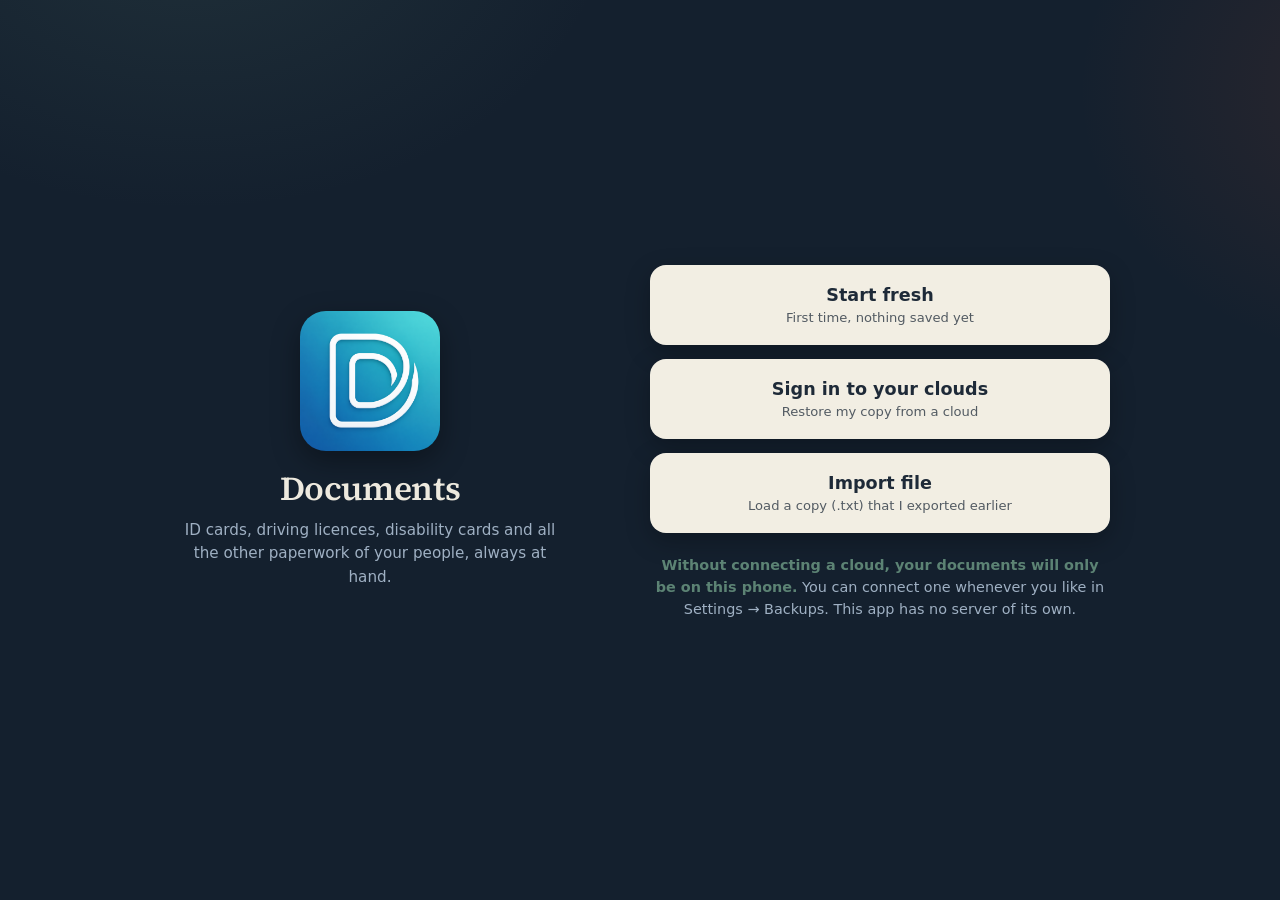
<file: index.html>
<!DOCTYPE html>
<html lang="es">
<head>
<meta charset="UTF-8">
<meta http-equiv="Content-Security-Policy" content="object-src 'none'; base-uri 'self'">
<meta name="viewport" content="width=device-width, initial-scale=1, viewport-fit=cover">
<title>Documentación</title>
<meta name="description" content="Gestiona el DNI, carnet de conducir, tarjeta de discapacidad y otros documentos de tu familia. Todo se guarda en tu móvil y, si quieres, también en tu propia nube.">
<meta name="theme-color" content="#14202E">
<meta name="mobile-web-app-capable" content="yes">
<meta name="apple-mobile-web-app-capable" content="yes">
<meta name="apple-mobile-web-app-status-bar-style" content="black-translucent">
<meta name="apple-mobile-web-app-title" content="Documentación">
<script>
(function(){
  try {
    var t = localStorage.getItem('documentacion_tema') || 'oscuro';
    var modo = t === 'auto' ? (window.matchMedia('(prefers-color-scheme: dark)').matches ? 'oscuro' : 'claro') : t;
    if (modo === 'claro') document.documentElement.setAttribute('data-tema', 'claro');
  } catch (e) {}
  try {
    var tx = localStorage.getItem('documentacion_texto');
    if (tx && /^(85|92|100|110|120)$/.test(tx)) document.documentElement.style.fontSize = tx + '%';
  } catch (e) {}
  try {
    // Este móvil ya tiene documentos guardados: la pantalla de bienvenida no se va a usar (el
    // script principal, más abajo, entra directo a la app). Se oculta ya mismo, antes de que el
    // navegador llegue a pintar nada: si no, cuando la carga tarda un poco (primera vez que se
    // guarda en caché el service worker, o un móvil lento) se alcanza a ver un parpadeo de la
    // bienvenida antes de pasar a los documentos.
    if (localStorage.getItem('documentacion_hay_datos') || localStorage.getItem('documentacion_datos_cache')) document.documentElement.setAttribute('data-hay-datos', '1');
  } catch (e) {}
  try {
    // Primera vez de verdad en este móvil (nunca se guardó nada ni se eligió idioma). Si el
    // idioma del propio móvil ya es uno de los que tenemos, se pone solo, sin preguntar. Solo se
    // pregunta cuando el idioma del móvil es otro distinto. Con datos guardados de antes de que
    // esto existiera no se pregunta nunca (esas personas ya usan la app; pueden cambiarlo en Ajustes).
    if (!localStorage.getItem('documentacion_idioma') && !localStorage.getItem('documentacion_hay_datos') && !localStorage.getItem('documentacion_datos_cache')) {
      var idiomasApp = ['es', 'en', 'ca', 'it', 'fr', 'de'];
      var idiomaMovil = ((navigator.language || (navigator.languages && navigator.languages[0]) || '') + '').toLowerCase().slice(0, 2);
      if (idiomasApp.indexOf(idiomaMovil) >= 0) localStorage.setItem('documentacion_idioma', idiomaMovil);
      else document.documentElement.setAttribute('data-preguntar-idioma', '1');
    }
  } catch (e) {}
  try {
    var i = localStorage.getItem('documentacion_idioma');
    if (i === 'en' || i === 'ca' || i === 'it' || i === 'fr' || i === 'de') {
      document.documentElement.lang = i;
      // hasta que la app pone los textos en su idioma no se enseña nada (así no se ve un instante en castellano)
      var ocultar = document.createElement('style'); ocultar.id = 'ocultar-idioma'; ocultar.textContent = 'body{visibility:hidden}';
      document.head.appendChild(ocultar);
      setTimeout(function () { var o = document.getElementById('ocultar-idioma'); if (o) o.remove(); }, 2500); // por si algo falla
    }
  } catch (e) {}
  // Estilo (skin): se activa antes de pintar para que no haya parpadeo, y se cargan sus letras.
  // Las letras van en la propia app (carpeta fuentes/, un CSS por estilo): funcionan sin conexión y no se
  // pide nada a Google. Cada estilo carga solo las suyas, la primera vez que se usa.
  window.__fuentesSkin = { pasaporte: 1, carpeta: 1, nordico: 1, bosque: 1, pixeles: 1, neon: 1, chicle: 1, comic: 1, metalico: 1 };
  window.__cargarFuentesSkin = function (id) {
    if (!window.__fuentesSkin[id] || document.getElementById('fuentes-skin-' + id)) return;
    var l = document.createElement('link');
    l.id = 'fuentes-skin-' + id; l.rel = 'stylesheet';
    l.href = 'fuentes/' + id + '.css';
    document.head.appendChild(l);
  };
  // Estilos con sus propias imágenes de fondo (border-image, máscaras…): el navegador solo las
  // pide la primera vez que pinta algo que las usa, así que la primera vez que aparece un botón o
  // una ficha nuevos en la pantalla (al cambiar de pantalla, no solo al abrir la app) se ve un
  // salto mientras carga. Pidiéndolas ya (con un Image(), sin ponerlas en ningún sitio) quedan en
  // la caché de imágenes del navegador y, cuando de verdad hagan falta, se pintan al momento.
  window.__imagenesSkin = {
    metalico: ['skin-metalico-panel.webp', 'skin-metalico-marco.webp', 'skin-metalico-placa.webp', 'skin-metalico-placa-marco.webp', 'skin-metalico-placa-cat.webp', 'skin-metalico-pozo.svg', 'skin-metalico-fondo.webp']
  };
  window.__cargarImagenesSkin = function (id) {
    var lista = window.__imagenesSkin[id];
    if (!lista || window['__imagenesSkinCargadas_' + id]) return;
    window['__imagenesSkinCargadas_' + id] = true;
    lista.forEach(function (src) { var img = new Image(); img.src = src; });
  };
  try {
    var s = localStorage.getItem('documentacion_skin');
    if (s && window.__fuentesSkin[s]) { document.documentElement.setAttribute('data-skin', s); window.__cargarFuentesSkin(s); window.__cargarImagenesSkin(s); }
  } catch (e) {}
})();
</script>
<link rel="manifest" href="manifest.json">
<link rel="icon" href="icono.png">
<link rel="apple-touch-icon" href="icono.png">
<link href="fuentes/base.css" rel="stylesheet">
<script src="https://accounts.google.com/gsi/client" async defer></script>
<link rel="stylesheet" href="app.css">
</head>
<body>
<svg width="0" height="0" style="position:absolute" aria-hidden="true" focusable="false"><defs>
  <filter id="trazo-a" x="-3%" y="-16%" width="106%" height="132%"><feTurbulence type="fractalNoise" baseFrequency="0.010 0.030" numOctaves="2" seed="2" result="ruido"/><feDisplacementMap in="SourceGraphic" in2="ruido" scale="5" xChannelSelector="R" yChannelSelector="G"/></filter>
  <filter id="trazo-b" x="-3%" y="-16%" width="106%" height="132%"><feTurbulence type="fractalNoise" baseFrequency="0.013 0.026" numOctaves="2" seed="4" result="ruido"/><feDisplacementMap in="SourceGraphic" in2="ruido" scale="6" xChannelSelector="R" yChannelSelector="G"/></filter>
  <filter id="trazo-c" x="-3%" y="-16%" width="106%" height="132%"><feTurbulence type="fractalNoise" baseFrequency="0.008 0.034" numOctaves="2" seed="8" result="ruido"/><feDisplacementMap in="SourceGraphic" in2="ruido" scale="5" xChannelSelector="R" yChannelSelector="G"/></filter>
  <filter id="trazo-chip-a" x="-8%" y="-24%" width="116%" height="148%"><feTurbulence type="fractalNoise" baseFrequency="0.045 0.09" numOctaves="2" seed="4" result="ruido"/><feDisplacementMap in="SourceGraphic" in2="ruido" scale="4" xChannelSelector="R" yChannelSelector="G"/></filter>
  <filter id="trazo-chip-b" x="-8%" y="-24%" width="116%" height="148%"><feTurbulence type="fractalNoise" baseFrequency="0.055 0.08" numOctaves="2" seed="9" result="ruido"/><feDisplacementMap in="SourceGraphic" in2="ruido" scale="4" xChannelSelector="R" yChannelSelector="G"/></filter>
</defs></svg>

<div id="vista-idioma">
<div class="inicio-ajuste">
  <img class="icono-login" src="icono.png" alt="">
  <p class="lead-idiomas"><span>¿En qué idioma quieres usar la app?</span><span>What language do you want to use the app in?</span><span>En quin idioma vols fer servir l'aplicació?</span><span>In quale lingua vuoi usare l'app?</span><span>Dans quelle langue voulez-vous utiliser l'appli ?</span><span>In welcher Sprache möchtest du die App nutzen?</span></p>
  <div class="login-bloque" id="botones-idioma-inicio"></div>
</div>
</div>

<div id="vista-login">
<div class="inicio-ajuste">
  <img class="icono-login" src="icono.png" alt="">
  <h1>Documentación</h1>
  <p class="lead">El DNI, carnet de conducir, tarjeta de discapacidad y demás papeles de tu gente, siempre a mano.</p>
  <div id="login-inicio" class="login-bloque">
    <button class="btn-grande" id="btn-empezar"><strong>Empezar de nuevo</strong><span>Primera vez, sin nada guardado</span></button>
    <button class="btn-grande" id="btn-ya-usaba"><strong>Iniciar sesión en tus nubes</strong><span>Recuperar mi copia desde una nube</span></button>
    <button class="btn-grande" id="btn-importar-bienvenida"><strong>Importar archivo</strong><span>Cargar una copia (.txt) que exporté antes</span></button>
    <input type="file" id="input-importar-bienvenida" accept=".txt" class="visually-hidden">
    <p class="login-nota"><strong>Sin conectar ninguna nube, tus documentos solo estarán en este móvil.</strong> Podrás conectar una cuando quieras en Ajustes → Copias de seguridad. Esta app no tiene servidor propio.</p>
  </div>
  <div id="login-nubes" class="login-bloque hidden">
    <p class="titulo-recuperar">¿Dónde está tu copia?</p>
    <p class="texto-recuperar">Conéctala y se recuperará todo en este móvil.</p>
  <button class="btn-google" id="btn-conectar">
    <svg width="18" height="18" viewBox="0 0 18 18"><path fill="#4285F4" d="M17.64 9.2c0-.64-.06-1.25-.16-1.84H9v3.48h4.84a4.14 4.14 0 0 1-1.8 2.72v2.26h2.9c1.7-1.57 2.7-3.88 2.7-6.62z"/><path fill="#34A853" d="M9 18c2.43 0 4.47-.8 5.96-2.18l-2.9-2.26c-.8.54-1.83.86-3.06.86-2.35 0-4.34-1.59-5.05-3.72H.98v2.33A9 9 0 0 0 9 18z"/><path fill="#FBBC05" d="M3.95 10.7A5.4 5.4 0 0 1 3.67 9c0-.59.1-1.17.28-1.7V4.97H.98A9 9 0 0 0 0 9c0 1.45.35 2.83.98 4.03l2.97-2.33z"/><path fill="#EA4335" d="M9 3.58c1.32 0 2.51.45 3.44 1.35l2.58-2.58C13.46.89 11.43 0 9 0A9 9 0 0 0 .98 4.97l2.97 2.33C4.66 5.17 6.65 3.58 9 3.58z"/></svg>
    Conectar con Google Drive
  </button>
  <button class="btn-google hidden" id="btn-conectar-dropbox" style="margin-top:10px;">
    <svg width="18" height="18" viewBox="0 0 24 24" aria-hidden="true"><path fill="#0061FF" d="M6 1.807L0 5.629l6 3.822 6.001-3.822L6 1.807zM18 1.807l-6 3.822 6 3.822 6-3.822-6-3.822zM0 13.274l6 3.822 6.001-3.822L6 9.452l-6 3.822zM18 9.452l-6 3.822 6 3.822 6-3.822-6-3.822zM6 18.371l6.001 3.822 6-3.822-6-3.822L6 18.371z"/></svg>
    Conectar con Dropbox
  </button>
    <button class="btn-empezar" id="btn-volver-login">Volver</button>
  </div>
</div>
</div>

<div id="vista-app" class="hidden">
  <div class="topbar" id="topbar">
    <button class="btn-volver hidden" id="btn-volver" aria-label="Volver">
      <svg width="20" height="20" viewBox="0 0 24 24" fill="none"><path d="M15 18l-6-6 6-6" stroke="currentColor" stroke-width="2" stroke-linecap="round" stroke-linejoin="round"/></svg>
    </button>
    <div class="marca">
      <div class="avatar-persona hidden" id="avatar-topbar"></div>
      <span id="titulo-topbar">DOCUMENTACIÓN</span>
    </div>
    <button class="btn-icono-top" id="btn-buscar-top" aria-label="Buscar documento">
      <svg width="19" height="19" viewBox="0 0 24 24" fill="none"><circle cx="11" cy="11" r="7" stroke="currentColor" stroke-width="2"/><path d="M21 21l-4.3-4.3" stroke="currentColor" stroke-width="2" stroke-linecap="round"/></svg>
    </button>
    <button class="btn-icono-top" id="btn-ver-categorias-top" aria-label="Ver en lista (categorías)">
      <svg width="19" height="19" viewBox="0 0 24 24" fill="currentColor"><rect x="3" y="5" width="18" height="3" rx="1.5"/><rect x="3" y="11" width="18" height="3" rx="1.5"/><rect x="3" y="17" width="18" height="3" rx="1.5"/></svg>
    </button>
    <button class="btn-icono-top" id="btn-ajustes" aria-label="Ajustes">
      <svg width="19" height="19" viewBox="0 0 24 24" fill="none" stroke="currentColor" stroke-width="2" stroke-linecap="round" stroke-linejoin="round"><circle cx="12" cy="12" r="3"></circle><path d="M19.4 15a1.65 1.65 0 0 0 .33 1.82l.06.06a2 2 0 1 1-2.83 2.83l-.06-.06a1.65 1.65 0 0 0-1.82-.33 1.65 1.65 0 0 0-1 1.51V21a2 2 0 0 1-4 0v-.09A1.65 1.65 0 0 0 9 19.4a1.65 1.65 0 0 0-1.82.33l-.06.06a2 2 0 1 1-2.83-2.83l.06-.06a1.65 1.65 0 0 0 .33-1.82 1.65 1.65 0 0 0-1.51-1H3a2 2 0 0 1 0-4h.09A1.65 1.65 0 0 0 4.6 9a1.65 1.65 0 0 0-.33-1.82l-.06-.06a2 2 0 1 1 2.83-2.83l.06.06a1.65 1.65 0 0 0 1.82.33H9a1.65 1.65 0 0 0 1-1.51V3a2 2 0 0 1 4 0v.09a1.65 1.65 0 0 0 1 1.51 1.65 1.65 0 0 0 1.82-.33l.06-.06a2 2 0 1 1 2.83 2.83l-.06.06a1.65 1.65 0 0 0-.33 1.82V9a1.65 1.65 0 0 0 1.51 1H21a2 2 0 0 1 0 4h-.09a1.65 1.65 0 0 0-1.51 1z"></path></svg>
    </button>
  </div>

  <div class="banner-instalar hidden" id="banner-instalar">
    <span>Instala la app en tu móvil para abrirla más rápido</span>
    <button id="btn-banner-instalar">Instalar</button>
    <button class="btn-banner-cerrar" id="btn-banner-cerrar" aria-label="Cerrar aviso">
      <svg width="14" height="14" viewBox="0 0 24 24" fill="none"><path d="M6 6l12 12M18 6L6 18" stroke="currentColor" stroke-width="2" stroke-linecap="round"/></svg>
    </button>
  </div>

  <main>
    <section id="pantalla-personas">
      <div class="tutorial-modo hidden" id="tutorial-modo"></div>
      <div class="grid-personas" id="grid-personas"></div>
    </section>

    <section id="pantalla-persona" class="hidden">
      <div class="chips-categorias" id="chips-categorias"></div>
      <div class="aviso-caducidad-banner caducado hidden" id="aviso-caducado-persona"></div>
      <div class="aviso-caducidad-banner aviso hidden" id="aviso-porcaducar-persona"></div>

      <div id="contenido-documentos"></div>
    </section>
  </main>

  <!-- Barra inferior de la portada (personas / categorías): sobre ella, el número de versión -->
  <nav class="barra-inferior" id="barra-inferior" aria-label="Menú principal">
    <div class="barra-botones">
      <button class="btn-icono-top btn-barra" id="bar-buscar" type="button" aria-label="Buscar documento">
        <svg width="24" height="24" viewBox="0 0 24 24" fill="none"><circle cx="11" cy="11" r="7" stroke="currentColor" stroke-width="2"/><path d="M21 21l-4.3-4.3" stroke="currentColor" stroke-width="2" stroke-linecap="round"/></svg>
        <span>Buscar</span>
      </button>
      <button class="btn-icono-top btn-barra" id="bar-subir" type="button" aria-label="Subir documento">
        <svg width="24" height="24" viewBox="0 0 24 24" fill="none"><path d="M12 4v12m0-12l-4 4m4-4l4 4M5 17v2a2 2 0 0 0 2 2h10a2 2 0 0 0 2-2v-2" stroke="currentColor" stroke-width="2" stroke-linecap="round" stroke-linejoin="round"/></svg>
        <span>Subir</span>
      </button>
      <button class="btn-icono-top btn-barra" id="bar-vista" type="button" aria-label="Ver en lista (categorías)"></button>
      <button class="btn-icono-top btn-barra" id="bar-ajustes" type="button" aria-label="Ajustes">
        <svg width="24" height="24" viewBox="0 0 24 24" fill="none" stroke="currentColor" stroke-width="2" stroke-linecap="round" stroke-linejoin="round"><circle cx="12" cy="12" r="3"></circle><path d="M19.4 15a1.65 1.65 0 0 0 .33 1.82l.06.06a2 2 0 0 1-2.83 2.83l-.06-.06a1.65 1.65 0 0 0-1.82-.33 1.65 1.65 0 0 0-1 1.51V21a2 2 0 0 1-4 0v-.09A1.65 1.65 0 0 0 9 19.4a1.65 1.65 0 0 0-1.82.33l-.06.06a2 2 0 0 1-2.83-2.83l.06-.06A1.65 1.65 0 0 0 4.68 15a1.65 1.65 0 0 0-1.51-1H3a2 2 0 0 1 0-4h.09A1.65 1.65 0 0 0 4.6 9a1.65 1.65 0 0 0-.33-1.82l-.06-.06a2 2 0 0 1 2.83-2.83l.06.06A1.65 1.65 0 0 0 9 4.68a1.65 1.65 0 0 0 1-1.51V3a2 2 0 0 1 4 0v.09a1.65 1.65 0 0 0 1 1.51 1.65 1.65 0 0 0 1.82-.33l.06-.06a2 2 0 0 1 2.83 2.83l-.06.06A1.65 1.65 0 0 0 19.4 9a1.65 1.65 0 0 0 1.51 1H21a2 2 0 0 1 0 4h-.09a1.65 1.65 0 0 0-1.51 1z"></path></svg>
        <span>Ajustes</span>
      </button>
    </div>
  </nav>
</div>

<div id="visor-completo" class="hidden"></div>
<div id="raiz-modal"></div>
<div class="toast" id="toast"></div>
<div class="barra-seleccion hidden" id="barra-seleccion">
  <button class="btn-icono-top" id="btn-cancelar-seleccion" aria-label="Cancelar selección">
    <svg width="18" height="18" viewBox="0 0 24 24" fill="none"><path d="M6 6l12 12M18 6L6 18" stroke="currentColor" stroke-width="2" stroke-linecap="round"/></svg>
  </button>
  <span id="texto-seleccion">0 seleccionados</span>
  <button class="btn-primario" id="btn-compartir-seleccion" type="button" disabled>Compartir</button>
</div>

<script src="idiomas.js"></script>
<script src="app.js"></script>
</body>
</html>
</file>
<file: fuentes/base.css>
/* Letras del grupo "base" (de Google Fonts, alojadas en la propia app) */
/* latin-ext */
@font-face {
  font-family: 'Poppins';
  font-style: normal;
  font-weight: 600;
  font-display: swap;
  src: url(Poppins-600-latin-ext.woff2) format('woff2');
  unicode-range: U+0100-02BA, U+02BD-02C5, U+02C7-02CC, U+02CE-02D7, U+02DD-02FF, U+0304, U+0308, U+0329, U+1D00-1DBF, U+1E00-1E9F, U+1EF2-1EFF, U+2020, U+20A0-20AB, U+20AD-20C4, U+2113, U+2C60-2C7F, U+A720-A7FF;
}
/* latin */
@font-face {
  font-family: 'Poppins';
  font-style: normal;
  font-weight: 600;
  font-display: swap;
  src: url(Poppins-600-latin.woff2) format('woff2');
  unicode-range: U+0000-00FF, U+0131, U+0152-0153, U+02BB-02BC, U+02C6, U+02DA, U+02DC, U+0304, U+0308, U+0329, U+2000-206F, U+20AC, U+2122, U+2191, U+2193, U+2212, U+2215, U+FEFF, U+FFFD;
}
/* latin-ext */
@font-face {
  font-family: 'Poppins';
  font-style: normal;
  font-weight: 700;
  font-display: swap;
  src: url(Poppins-700-latin-ext.woff2) format('woff2');
  unicode-range: U+0100-02BA, U+02BD-02C5, U+02C7-02CC, U+02CE-02D7, U+02DD-02FF, U+0304, U+0308, U+0329, U+1D00-1DBF, U+1E00-1E9F, U+1EF2-1EFF, U+2020, U+20A0-20AB, U+20AD-20C4, U+2113, U+2C60-2C7F, U+A720-A7FF;
}
/* latin */
@font-face {
  font-family: 'Poppins';
  font-style: normal;
  font-weight: 700;
  font-display: swap;
  src: url(Poppins-700-latin.woff2) format('woff2');
  unicode-range: U+0000-00FF, U+0131, U+0152-0153, U+02BB-02BC, U+02C6, U+02DA, U+02DC, U+0304, U+0308, U+0329, U+2000-206F, U+20AC, U+2122, U+2191, U+2193, U+2212, U+2215, U+FEFF, U+FFFD;
}
/* latin-ext */
@font-face {
  font-family: 'Source Serif 4';
  font-style: normal;
  font-weight: 500;
  font-display: swap;
  src: url(SourceSerif4-500-latin-ext.woff2) format('woff2');
  unicode-range: U+0100-02BA, U+02BD-02C5, U+02C7-02CC, U+02CE-02D7, U+02DD-02FF, U+0304, U+0308, U+0329, U+1D00-1DBF, U+1E00-1E9F, U+1EF2-1EFF, U+2020, U+20A0-20AB, U+20AD-20C4, U+2113, U+2C60-2C7F, U+A720-A7FF;
}
/* latin */
@font-face {
  font-family: 'Source Serif 4';
  font-style: normal;
  font-weight: 500;
  font-display: swap;
  src: url(SourceSerif4-500-latin.woff2) format('woff2');
  unicode-range: U+0000-00FF, U+0131, U+0152-0153, U+02BB-02BC, U+02C6, U+02DA, U+02DC, U+0304, U+0308, U+0329, U+2000-206F, U+20AC, U+2122, U+2191, U+2193, U+2212, U+2215, U+FEFF, U+FFFD;
}
/* latin-ext */
@font-face {
  font-family: 'Source Serif 4';
  font-style: normal;
  font-weight: 600;
  font-display: swap;
  src: url(SourceSerif4-500-latin-ext.woff2) format('woff2');
  unicode-range: U+0100-02BA, U+02BD-02C5, U+02C7-02CC, U+02CE-02D7, U+02DD-02FF, U+0304, U+0308, U+0329, U+1D00-1DBF, U+1E00-1E9F, U+1EF2-1EFF, U+2020, U+20A0-20AB, U+20AD-20C4, U+2113, U+2C60-2C7F, U+A720-A7FF;
}
/* latin */
@font-face {
  font-family: 'Source Serif 4';
  font-style: normal;
  font-weight: 600;
  font-display: swap;
  src: url(SourceSerif4-500-latin.woff2) format('woff2');
  unicode-range: U+0000-00FF, U+0131, U+0152-0153, U+02BB-02BC, U+02C6, U+02DA, U+02DC, U+0304, U+0308, U+0329, U+2000-206F, U+20AC, U+2122, U+2191, U+2193, U+2212, U+2215, U+FEFF, U+FFFD;
}
/* latin-ext */
@font-face {
  font-family: 'Source Serif 4';
  font-style: normal;
  font-weight: 700;
  font-display: swap;
  src: url(SourceSerif4-500-latin-ext.woff2) format('woff2');
  unicode-range: U+0100-02BA, U+02BD-02C5, U+02C7-02CC, U+02CE-02D7, U+02DD-02FF, U+0304, U+0308, U+0329, U+1D00-1DBF, U+1E00-1E9F, U+1EF2-1EFF, U+2020, U+20A0-20AB, U+20AD-20C4, U+2113, U+2C60-2C7F, U+A720-A7FF;
}
/* latin */
@font-face {
  font-family: 'Source Serif 4';
  font-style: normal;
  font-weight: 700;
  font-display: swap;
  src: url(SourceSerif4-500-latin.woff2) format('woff2');
  unicode-range: U+0000-00FF, U+0131, U+0152-0153, U+02BB-02BC, U+02C6, U+02DA, U+02DC, U+0304, U+0308, U+0329, U+2000-206F, U+20AC, U+2122, U+2191, U+2193, U+2212, U+2215, U+FEFF, U+FFFD;
}
</file>
<file: app.css>
:root{
  --ink:#14202E;
  --ink-2:#1E2F42;
  --ink-3:#28405A;
  --paper:#F2EEE3;
  --stamp:#C1502E;
  --stamp-dark:#9C3D24;
  --seal:#5C8374;
  --amber:#C48A2E;
  --azul:#4A7BA6;
  --morado:#8A6FB0;
  --text-light:#EDE9DE;
  --text-dim:#9FB0C3;
  --text-ink:#1E2A38;
  --borde-sutil:rgba(255,255,255,.06);
  --borde:rgba(255,255,255,.14);
  --borde-fuerte:rgba(255,255,255,.22);
  --topbar-fondo:rgba(40,64,90,.92);
  --sans: 'Inter', -apple-system, BlinkMacSystemFont, 'Segoe UI', system-ui, sans-serif;
  --serif: 'Source Serif 4', 'Iowan Old Style', Georgia, 'Times New Roman', serif;
  --safe-b: env(safe-area-inset-bottom, 0px);
  --safe-t: env(safe-area-inset-top, 0px);
  /* Estilo (skin): forma, letra y detalles que cambian de un estilo a otro. Estos son los del
     estilo Clásico; cada estilo los redefine en su bloque [data-skin="…"] (más abajo). */
  --sobre-acento:var(--paper);        /* texto sobre botones de color de acento */
  --r-pill:999px;                     /* botones y etiquetas en píldora */
  --r-chip:999px;
  --r-avatar:32px;                    /* fichas de persona */
  --r-avatar-mini:12px;               /* foto de persona pequeña */
  --r-tarjeta:16px;                   /* fichas de documento, categorías, botones grandes */
  --r-miniatura:11px;
  --r-boton:10px;
  --r-campo:9px;
  --r-grupo:18px;                     /* paneles de Ajustes */
  --r-modal:18px;
  --r-caja:12px;                      /* cajitas de iconos */
                      /* icono de la app en la barra */
  --r-app-login:26px;
  --r-redondo:50%;                    /* botones redondos de la barra */
  --sombra-ficha:0 10px 24px rgba(0,0,0,.32);
  --fuente-marca:'Poppins', var(--sans);
  --fondo-login:
    radial-gradient(700px 500px at 15% -10%, rgba(92,131,116,.16), transparent 60%),
    radial-gradient(600px 500px at 110% 10%, rgba(193,80,46,.14), transparent 55%),
    var(--ink);
}
html[data-tema="claro"]{
  --ink:#F2F3F5;
  --ink-2:#E6E7EB;
  --ink-3:#D8DADF;
  --text-light:#1E2A38;
  --text-dim:#5A606B;
  --borde-sutil:rgba(20,26,36,.07);
  --borde:rgba(20,26,36,.15);
  --borde-fuerte:rgba(20,26,36,.24);
  --topbar-fondo:rgba(216,218,223,.92);
}
*{
  box-sizing:border-box; -webkit-tap-highlight-color:transparent;
  -webkit-touch-callout:none; user-select:none; -webkit-user-select:none;
}
input, textarea, [contenteditable]{ -webkit-touch-callout:default; user-select:text; -webkit-user-select:text; }
html{ -webkit-text-size-adjust:100%; text-size-adjust:100%; }
html,body{ height:100%; overscroll-behavior-x:contain; overscroll-behavior-y:contain; background:var(--ink); touch-action:pan-x pan-y; }
body{
  margin:0; font-family:var(--sans); background:var(--ink); color:var(--text-light);
  -webkit-font-smoothing:antialiased; transition:background-color .2s ease, color .2s ease;
  isolation:isolate; /* para que un ::before con z-index:-1 (motivos de fondo) quede sobre el fondo propio y bajo el contenido, no oculto detrás de todo */
}
h1,h2,h3{ font-family:var(--serif); }
button{ font-family:inherit; }
img{ max-width:100%; display:block; }
.hidden{ display:none !important; }
.visually-hidden{ position:absolute; width:1px; height:1px; overflow:hidden; clip:rect(0 0 0 0); white-space:nowrap; }
button:focus-visible, input:focus-visible, [tabindex]:focus-visible{ outline:2px solid var(--seal); outline-offset:2px; }
@media (prefers-reduced-motion:reduce){ *{ animation-duration:.001ms !important; transition-duration:.001ms !important; } }

html[data-preguntar-idioma] #vista-login{ display:none; }
html[data-hay-datos] #vista-login{ display:none; }
#vista-idioma{
  position:fixed; inset:0; overflow:hidden; display:flex; flex-direction:column; align-items:center; justify-content:center;
  padding:32px 24px; text-align:center; background:var(--fondo-login);
}
html:not([data-preguntar-idioma]) #vista-idioma{ display:none; }
/* Contenido de las pantallas de inicio: se reduce (zoom) lo justo para caber sin scroll, ver ajustarPantallasInicio */
.inicio-ajuste{ display:flex; flex-direction:column; align-items:center; width:100%; }
#vista-idioma .lead-idiomas{ max-width:320px; color:var(--text-dim); line-height:1.6; margin:0 0 30px; font-size:.95rem; }
#vista-idioma .lead-idiomas span{ display:block; }
.btn-idioma-inicio{ display:flex; align-items:center; justify-content:center; gap:10px; }
.bandera-idioma{ display:block; flex:none; border-radius:50%; overflow:hidden; box-shadow:0 0 0 1px rgba(0,0,0,.15); }
.bandera-idioma svg{ display:block; width:100%; height:100%; }
.bandera-idioma-inicio{ width:30px; height:30px; }
#vista-login{
  position:fixed; inset:0; overflow:hidden; display:flex; flex-direction:column; align-items:center; justify-content:center;
  padding:32px 24px; text-align:center;
  background:var(--fondo-login);
}
.icono-login{ width:96px; height:96px; border-radius:var(--r-app-login); margin-bottom:22px; box-shadow:0 10px 28px rgba(0,0,0,.35); }
#vista-login h1{ font-size:2.1rem; margin:0 0 10px; letter-spacing:-.01em; font-weight:600; }
#vista-login p.lead{ max-width:320px; color:var(--text-dim); line-height:1.55; margin:0 0 30px; font-size:.95rem; }
.btn-google{
  display:flex; align-items:center; gap:12px; background:var(--paper); color:var(--text-ink);
  border:none; border-radius:var(--r-pill); padding:14px 26px; font-size:1rem; font-weight:600;
  cursor:pointer; box-shadow:0 8px 24px rgba(0,0,0,.25);
}
.login-nota{ margin-top:20px; max-width:320px; font-size:.9rem; color:var(--text-dim); line-height:1.5; }
.login-nota strong{ color:var(--seal); font-weight:600; }
/* ===== Ajustes ===== */
.ajustes{ display:flex; flex-direction:column; gap:18px; }
.ajustes .asa{ width:38px; height:4px; border-radius:2px; background:var(--borde-fuerte); margin:-10px auto -4px; }
.ajustes .ajustes-titulo{ margin:0; font-size:1.6rem; font-weight:600; letter-spacing:-.015em; line-height:1.1; }
.ajustes .etiqueta{ margin:0 0 8px 4px; font-size:.82rem; font-weight:600; color:var(--text-dim); }

/* El sello: estado real de las copias. Es lo único que llama la atención. */
.ajustes .bloque-copias{ display:flex; flex-direction:column; gap:16px; }
.ajustes .sello-copias{ display:flex; align-items:center; gap:16px; min-height:88px; }
.sello{ --tono:var(--seal); flex:none; width:88px; height:88px; color:var(--tono); transform:rotate(-7deg); }
.sello.ok{ --tono:var(--seal); }
.sello.aviso{ --tono:var(--amber); }
.sello.sin{ --tono:var(--stamp); }
.sello.copiando{ --tono:var(--azul); }
.sello .aro{ fill:color-mix(in srgb, var(--tono) 13%, transparent); stroke:var(--tono); stroke-width:3; }
.sello .hilo{ fill:none; stroke:var(--tono); stroke-width:1.6; stroke-dasharray:1.5 5.5; stroke-linecap:round; }
.sello .signo{ fill:none; stroke:var(--tono); stroke-width:5; stroke-linecap:round; stroke-linejoin:round; }
.sello.sellar{ animation:sellar .42s cubic-bezier(.2,.9,.3,1.15) both; }
@keyframes sellar{
  from{ transform:rotate(-17deg) scale(1.45); opacity:0; }
  to{ transform:rotate(-7deg) scale(1); opacity:1; }
}
.ajustes .texto-sello{ min-width:0; }
.ajustes .titular-sello{ font-family:var(--serif); font-size:1.4rem; font-weight:600; line-height:1.12; letter-spacing:-.01em; }
.ajustes .detalle-sello{ margin:5px 0 0; font-size:.88rem; line-height:1.4; color:var(--text-dim); }
.ajustes .grupo[hidden]{ display:none; }
.ajustes #op-sync-ahora.sincronizando .icono-accion svg{ animation:girar .8s linear infinite; }
.ajustes .ultima-sync{ margin:8px 0 0; font-size:.76rem; line-height:1.4; color:var(--text-dim); }

/* Listas agrupadas: un solo panel con filas separadas por una línea fina */
.ajustes .grupo{ background:var(--ink-3); border:1px solid var(--borde-sutil); border-radius:var(--r-grupo); overflow:hidden; }
.ajustes .grupo > * + *{ border-top:1px solid var(--borde-sutil); }
html[data-tema="claro"] .ajustes .grupo{ background:#fff; border-color:var(--borde); }
html[data-tema="claro"] .ajustes .fila-accion:active{ background:var(--ink); }

.fila-prov{
  display:grid; grid-template-columns:44px minmax(0,1fr); align-items:center; column-gap:12px; row-gap:10px;
  padding:12px 14px;
}
.marca-prov{ width:44px; height:44px; border-radius:calc(var(--r-caja) + 1px); background:#fff; display:flex; align-items:center; justify-content:center; box-shadow:0 1px 3px rgba(0,0,0,.18); }
.info-prov{ display:flex; flex-direction:column; min-width:0; gap:1px; }
.info-prov strong{ font-size:.96rem; font-weight:600; color:var(--text-light); }
.info-prov .correo-prov{ font-size:.78rem; color:var(--text-dim); overflow:hidden; text-overflow:ellipsis; white-space:nowrap; }
.estado-prov{ display:flex; align-items:center; gap:6px; font-size:.78rem; color:var(--text-dim); }
.estado-prov .punto-estado{ width:8px; height:8px; border-radius:50%; background:var(--text-dim); flex:none; opacity:.6; }
.estado-prov.ok .punto-estado{ background:var(--seal); opacity:1; }
.estado-prov.copiando .punto-estado{ background:var(--azul); opacity:1; }
.estado-prov.aviso{ color:#E0897A; }
.estado-prov.aviso .punto-estado{ background:var(--amber); opacity:1; }
/* "Ver carpeta" y Conectar/Reconectar/Desconectar, uno al lado del otro, en su propia fila
   a todo el ancho de la ficha (debajo del logo también) — así el nombre/email de arriba
   tienen todo el ancho para respirar, sin un botón detrás empujándolos. */
.fila-botones-prov{ grid-column:1/-1; display:flex; gap:8px; }
.fila-botones-prov .btn-prov{ flex:1; }
.btn-prov{ border-radius:var(--r-pill); padding:7px 13px; font-size:.78rem; font-weight:600; cursor:pointer; border:1px solid var(--borde); background:transparent; color:var(--text-dim); }
.btn-prov.primario{ background:var(--stamp); border-color:var(--stamp); color:var(--sobre-acento); }
.btn-prov:active{ transform:scale(.97); }

.fila-accion{ display:grid; grid-template-columns:38px minmax(0,1fr); align-items:center; gap:14px; width:100%; padding:10px 14px; background:none; border:none; color:var(--text-light); text-align:left; cursor:pointer; font-size:.96rem; }
.fila-accion:active{ background:var(--ink-2); }
.fila-accion strong{ display:block; font-weight:600; }
.fila-accion small{ display:block; margin-top:2px; font-size:.78rem; line-height:1.35; color:var(--text-dim); }
.icono-accion{ width:38px; height:38px; border-radius:calc(var(--r-caja) - 1px); display:flex; align-items:center; justify-content:center; color:#fff; }
.icono-accion.verde{ background:var(--seal); }
.icono-accion.azul{ background:var(--azul); }
.icono-accion.ambar{ background:var(--amber); }
.icono-accion.morado{ background:var(--morado); }

/* Apariencia: se elige viendo cómo queda */

/* Cerrar sesión: una fila más de la lista, en rojo, con la versión a la derecha */
.fila-accion.salir{ grid-template-columns:38px minmax(0,1fr) auto; }
.fila-accion.salir strong{ color:#E0897A; }
.icono-accion.rojo{ background:rgba(224,137,122,.16); color:#E0897A; }
.fila-accion .version-fila{ font-size:.74rem; color:var(--text-dim); font-variant-numeric:tabular-nums; white-space:nowrap; }
html[data-tema="claro"] .fila-accion.salir strong, html[data-tema="claro"] .estado-prov.aviso{ color:#B3432A; }
html[data-tema="claro"] .icono-accion.rojo{ background:rgba(179,67,42,.11); color:#B3432A; }
/* Cabecera de la hoja: el asa y el título son la zona por la que se arrastra para cerrar */
.ajustes .cabecera-hoja{ margin:-22px -22px -4px; padding:10px 22px 4px; }
.ajustes .cabecera-hoja .asa{ width:42px; height:5px; border-radius:3px; background:var(--borde-fuerte); margin:0 auto 12px; }
.ajustes .fila-titulo{ display:flex; align-items:center; gap:6px; }
.ajustes .btn-atras-ajustes{ flex:none; width:36px; height:36px; margin-left:-8px; border:none; border-radius:50%; background:none; color:var(--text-light); display:flex; align-items:center; justify-content:center; cursor:pointer; }
.ajustes .btn-atras-ajustes:active{ background:var(--ink-3); }
/* Al abrir Ajustes la hoja sube desde abajo (solo la animación de entrada: así no pisa el arrastre) */
.modal.sube{ animation:subirHoja .36s cubic-bezier(.2,.85,.25,1) backwards; }
.modal-fondo.entra{ animation:aparecerFondo .3s ease backwards; }
@keyframes subirHoja{ from{ transform:translateY(100%); } to{ transform:translateY(0); } }
@keyframes aparecerFondo{ from{ opacity:0; } to{ opacity:1; } }

.icono-accion.tema{ background:linear-gradient(135deg, #1E2F42 50%, #F2EEE3 50%); }

/* Estilos: cada opción con su maqueta, nombre y marca de elegida */
.opcion-tema{ position:relative; display:flex; flex-direction:column; gap:10px; width:100%; padding:10px; background:var(--ink-3); border:2px solid transparent; border-radius:calc(var(--r-grupo) + 2px); color:var(--text-light); text-align:left; cursor:pointer; }
html[data-tema="claro"] .opcion-tema{ background:#fff; border-color:var(--borde-sutil); }
.opcion-tema.activa{ border-color:var(--stamp); box-shadow:0 0 0 3px color-mix(in srgb, var(--stamp) 22%, transparent); }
.opcion-tema .texto-tema{ display:block; padding:0 4px 2px; }
.opcion-tema .texto-tema strong{ display:block; font-size:1rem; font-weight:600; }
.opcion-tema .texto-tema small{ display:block; margin-top:2px; font-size:.8rem; color:var(--text-dim); }
.opcion-tema .marca-tema{ position:absolute; right:14px; bottom:14px; width:24px; height:24px; border-radius:50%; border:2px solid var(--borde-fuerte); }
.opcion-tema.activa .marca-tema{ background:var(--stamp) url("data:image/svg+xml,%3Csvg xmlns='http://www.w3.org/2000/svg' viewBox='0 0 24 24' fill='none' stroke='%23F2EEE3' stroke-width='3.4' stroke-linecap='round' stroke-linejoin='round'%3E%3Cpath d='M6 12.5l4 4 8-9'/%3E%3C/svg%3E") center/16px no-repeat; border-color:var(--stamp); }
/* Apariencia: tres miniaturas de la pantalla de inicio en fila, con los colores reales del estilo en cada modo */
.fila-apariencia{ display:grid; grid-template-columns:repeat(3, 1fr); gap:12px; margin-top:4px; }
.opcion-apariencia{ display:flex; flex-direction:column; align-items:center; gap:8px; padding:0; background:none; border:none; color:var(--text-dim); font:inherit; font-size:.85rem; cursor:pointer; }
.opcion-apariencia.activa{ color:var(--text-light); font-weight:700; }
.mq-ap{ position:relative; display:block; width:100%; aspect-ratio:9/16; border-radius:12px; overflow:hidden; border:2px solid var(--borde); }
.opcion-apariencia.activa .mq-ap{ border-color:var(--stamp); box-shadow:0 0 0 3px color-mix(in srgb, var(--stamp) 25%, transparent); }

.mqa-capa{ position:absolute; left:0; top:0; width:412px; height:732px; transform-origin:0 0; transform:scale(var(--k, .25)); display:flex; flex-direction:column; background:var(--ink); color:var(--text-light); font-family:var(--sans); }
.mqa-capa.mitad-1{ clip-path:polygon(0 0, 62% 0, 38% 100%, 0 100%); }
.mqa-capa.mitad-2{ clip-path:polygon(62% 0, 100% 0, 100% 100%, 38% 100%); }
.mqa-barra{ flex:none; display:flex; align-items:center; justify-content:center; height:68px; background:var(--topbar-fondo); border-bottom:1px solid var(--borde-sutil); font-family:var(--fuente-marca, var(--sans)); font-weight:700; font-size:38px; text-transform:uppercase; white-space:nowrap; overflow:hidden; }
.mqa-cuerpo{ flex:1; display:grid; grid-template-columns:1fr 1fr; align-content:center; gap:22px 26px; padding:0 20px; }
.mqa-ficha{ display:flex; flex-direction:column; align-items:center; gap:10px; min-width:0; }
.mqa-ficha .avatar-persona{ width:100%; max-width:none; border-radius:var(--r-avatar); font-size:2.4rem; }
.mqa-ficha b{ max-width:100%; font-size:15px; font-weight:600; white-space:nowrap; overflow:hidden; text-overflow:ellipsis; }
.mqa-pie{ flex:none; display:grid; grid-template-columns:repeat(4, 1fr); gap:8px; padding:8px 10px 10px; background:var(--ink-2); border-top:1px solid var(--borde-sutil); }
.mqa-pie span{ display:flex; flex-direction:column; align-items:center; justify-content:center; gap:4px; height:58px; border-radius:var(--r-boton); background:var(--ink-3); font-size:11px; font-weight:600; }
.mqa-pie svg{ width:22px; height:22px; }
.login-bloque{ display:flex; flex-direction:column; align-items:center; width:100%; max-width:320px; }
.btn-grande{ width:100%; display:flex; flex-direction:column; align-items:center; gap:5px; background:var(--paper); color:var(--text-ink); border:none; border-radius:var(--r-tarjeta); padding:20px 16px; font-size:1.1rem; cursor:pointer; box-shadow:0 8px 24px rgba(0,0,0,.25); margin-bottom:14px; }
.btn-grande span{ font-size:.82rem; font-weight:400; opacity:.75; }
.titulo-recuperar{ margin:0 0 4px; font-weight:600; color:var(--text-light); font-size:.95rem; }
.texto-recuperar{ margin:0 0 6px; color:var(--text-dim); font-size:.85rem; line-height:1.5; }
#login-nubes .btn-google{ margin-top:10px; width:100%; justify-content:center; }
.btn-empezar{ background:none; border:none; color:var(--text-dim); font-size:.95rem; font-weight:600; text-decoration:underline; cursor:pointer; padding:10px 14px; }
/* Pantallas de inicio (idioma y login) en horizontal: dos columnas en vez de una torre. A la izquierda el icono y
   los textos, a la derecha los botones (los de idioma en 2 columnas). Las filas "1fr" de arriba y abajo mantienen
   la columna izquierda compacta y centrada aunque la de botones sea más alta. */
@media (orientation:landscape) and (min-aspect-ratio:11/10){
  #vista-idioma, #vista-login{ padding:14px 36px; }
  .inicio-ajuste{ display:grid; grid-template-columns:minmax(0,1fr) minmax(0,1.15fr); grid-template-rows:1fr auto auto auto 1fr; column-gap:clamp(28px, 7vw, 80px); align-items:center; max-width:940px; margin:0 auto; }
  .inicio-ajuste > .icono-login{ grid-column:1; grid-row:2; justify-self:center; width:clamp(72px, 30vh, 140px); height:clamp(72px, 30vh, 140px); margin-bottom:14px; }
  #vista-login h1{ grid-column:1; grid-row:3; margin:0 0 8px; }
  #vista-login p.lead{ grid-column:1; grid-row:4; max-width:none; margin:0; }
  #login-inicio, #login-nubes{ grid-column:2; grid-row:1 / -1; max-width:none; }
  #vista-idioma .lead-idiomas{ grid-column:1; grid-row:3; max-width:none; margin:0; }
  #botones-idioma-inicio{ grid-column:2; grid-row:1 / -1; max-width:none; display:grid; grid-template-columns:1fr 1fr; gap:10px; }
  #botones-idioma-inicio .btn-grande{ margin-bottom:0; }
  .btn-grande{ padding:clamp(10px, 3.4vh, 20px) 16px; margin-bottom:clamp(8px, 2.2vh, 14px); }
  .login-nota{ margin-top:8px; max-width:none; }
}
/* Barra inferior de la portada. Sus botones reutilizan .btn-icono-top, así que cada estilo los viste como los de arriba */
/* Fondo de la barra = --ink-2 y de cada botón = --ink-3 (el mismo escalón que usan los grupos de Ajustes
   sobre el fondo del modal) — con --topbar-fondo, muy parecido a --ink-3, los botones no se distinguían
   nada de la barra en la mayoría de estilos. */
.barra-inferior{ display:none; position:relative; flex:none; padding:8px 10px calc(10px + var(--safe-b)); background:var(--ink-2); border-top:1px solid var(--borde-sutil); }
#vista-app:has(#pantalla-personas:not(.hidden)) .barra-inferior,
#vista-app:has(#pantalla-persona:not(.hidden)) .barra-inferior{ display:block; }
body.modo-seleccion .barra-inferior{ display:none; } /* la barra de selección (fija, abajo) la sustituye */
/* La versión queda FUERA de la barra: flota justo encima de ella (a la derecha), sin hacerla más alta */
.barra-botones{ display:flex; gap:8px; }
.btn-icono-top.btn-barra{ flex:1; min-width:0; width:auto; height:auto; border-radius:var(--r-boton); flex-direction:column; gap:4px; padding:9px 0 8px; font-family:inherit; font-size:.68rem; font-weight:600; background:var(--ink-3); position:relative; cursor:pointer; }
.btn-icono-top.btn-barra svg{ width:24px; height:24px; flex:none; }
@media (orientation:landscape) and (max-height:520px){
  .barra-inferior{ padding-top:5px; padding-bottom:calc(6px + var(--safe-b)); }
  /* el punto de aviso de Ajustes va a la derecha del nombre */
  .barra-botones #bar-ajustes.aviso-nube::after{ position:static; flex:none; margin-left:-2px; top:auto; right:auto; }
  .btn-icono-top.btn-barra{ flex-direction:row; justify-content:center; gap:8px; padding:6px 0; font-size:.78rem; }
  .btn-icono-top.btn-barra svg{ width:20px; height:20px; }
}
/* El aviso ("Toast") sube para no quedar tapado por la barra */
body:has(#pantalla-personas:not(.hidden)) .toast{ bottom:calc(122px + var(--safe-b)); }
#btn-ajustes.aviso-nube::after, #bar-ajustes.aviso-nube::after{ content:''; position:absolute; top:8px; right:8px; width:10px; height:10px; border-radius:50%; background:var(--stamp); border:2px solid var(--ink-2); }

/* Alto de la app: 100dvh, pero sin pasarse nunca del alto real medido por JS (--alto-app, ver
   ajustarAltoApp). En la app instalada en Android la ventana cambia de tamaño justo después de
   abrir (barras del sistema) y en algunos móviles 100dvh se queda con el valor de antes: la app
   medía más que la pantalla y la barra de abajo quedaba metida detrás de la de navegación. */
#vista-app{ height:100dvh; height:min(100dvh, var(--alto-app, 100dvh)); overflow:hidden; display:flex; flex-direction:column; max-width:560px; margin:0 auto; }
@media (orientation:landscape){
  #vista-app{ max-width:100%; }
}

.topbar{
  position:sticky; top:0; z-index:10;
  display:flex; align-items:center; gap:10px;
  padding:calc(12px + var(--safe-t)) 16px 12px;
  background:var(--topbar-fondo); backdrop-filter:blur(10px);
  border-bottom:1px solid var(--borde-sutil);
  /* Mismo fallo de renderizado que en los avatares: position:sticky +
     backdrop-filter puede dejar una línea sin pintar bien justo en el
     borde superior, pegada a la barra de estado de Android. Forzar su
     propia capa de composición evita el hueco. */
  transform:translateZ(0);
}
/* La versión va abajo a la derecha de la pantalla principal, fuera de la barra de arriba */
.topbar .marca{ display:flex; align-items:center; gap:8px; font-family:var(--serif); font-size:1.1rem; font-weight:600; flex:1; min-width:0; }
.topbar .marca span#titulo-topbar{
  flex:1; min-width:0; line-height:1.15;
  overflow:hidden; text-overflow:ellipsis; white-space:nowrap;
  font-family:var(--fuente-marca); letter-spacing:.01em;
}
/* Centrado solo en la portada (el nombre de la app); el nombre de una persona o categoría
   se queda pegado al avatar, como estaba antes (ver ajustarTituloTopbar). */
.topbar .marca span#titulo-topbar.centrado{ text-align:center; }
/* Nombre largo: se reparte en dos líneas (ajustarTituloTopbar) */
.topbar .marca span#titulo-topbar.dos-lineas{ display:-webkit-box; -webkit-box-orient:vertical; -webkit-line-clamp:2; white-space:normal; overflow-wrap:anywhere; line-height:1.2; overflow:hidden; max-height:calc(2.4em + 7px); padding-bottom:5px; margin-bottom:-5px; }
.topbar .avatar-persona{ width:44px; height:44px; font-size:1rem; border-radius:var(--r-avatar-mini); flex:none; box-shadow:none; }
.btn-icono-top{
  background:var(--ink-2); border:none; color:var(--text-light); width:44px; height:44px; border-radius:var(--r-redondo);
  display:flex; align-items:center; justify-content:center; cursor:pointer; flex:none; position:relative;
}
.btn-volver{
  background:none; border:none; color:var(--text-light); width:38px; height:38px; border-radius:50%;
  display:flex; align-items:center; justify-content:center; cursor:pointer; flex:none; margin-left:-6px;
}
.btn-volver:active{ background:var(--ink-2); }

.banner-instalar{
  display:flex; align-items:center; gap:10px;
  background:var(--ink-2); border-bottom:1px solid var(--borde-sutil);
  padding:10px 16px; font-size:.8rem; color:var(--text-dim);
}
.banner-instalar span{ flex:1; line-height:1.35; }
.banner-instalar #btn-banner-instalar{
  flex:none; background:var(--stamp); color:var(--sobre-acento); border:none; border-radius:calc(var(--r-boton) - 2px);
  padding:8px 14px; font-size:.8rem; font-weight:600; cursor:pointer;
}
.btn-banner-cerrar{
  flex:none; background:none; border:none; color:var(--text-dim); padding:6px; cursor:pointer;
  display:flex; align-items:center; justify-content:center;
}

main{
  flex:1; min-height:0; overflow-y:auto; -webkit-overflow-scrolling:touch; overscroll-behavior-y:contain;
  padding:18px 16px calc(24px + var(--safe-b));
}
@media (orientation:landscape){
  main{ max-width:960px; margin:0 auto; width:100%; }
}

#pantalla-personas{ display:flex; flex-direction:column; min-height:100%; }
.grid-personas{
  display:grid; grid-template-columns:repeat(2, 1fr); gap:10px 18px; position:relative;
}
@media (orientation:landscape){
  .grid-personas{ grid-template-columns:repeat(4, 1fr); }
}
.grid-personas.pocas{
  display:flex; flex-direction:column; align-items:center; gap:10px;
  width:100%; max-width:260px; margin:auto;
}
.grid-personas.centrado{ margin:auto 0; }
.grid-personas.vacio{ display:flex; margin:auto; width:100%; }
.grid-personas.pocas.tres{ gap:14px; max-width:200px; }
.grid-personas.pocas.tres .avatar-persona{ max-width:150px; }
@media (orientation:landscape){
  .grid-personas.pocas{ flex-direction:row; justify-content:center; max-width:none; }
  .grid-personas.pocas .persona-tile{ width:210px; }
  .grid-personas.pocas.tres{ max-width:none; gap:24px; }
  .grid-personas.pocas.tres .persona-tile{ width:150px; }
}

.grid-personas.modo-categorias{ display:flex; flex-direction:column; gap:12px; max-width:none; width:100%; margin:0; }
.categoria-barra{
  display:flex; align-items:center; width:100%; min-height:64px; padding:16px 20px; border-radius:var(--r-tarjeta);
  border:none; cursor:pointer; color:#fff; font-family:var(--serif); font-weight:600; font-size:1.08rem;
  text-align:left; box-shadow:0 6px 16px rgba(0,0,0,.22);
  touch-action:none; -webkit-touch-callout:none; -webkit-user-select:none; user-select:none;
}
.categoria-barra.arrastrando-tile{
  z-index:30; cursor:grabbing; transition:none; pointer-events:none;
  box-shadow:0 16px 34px rgba(0,0,0,.4); outline:2px solid var(--stamp); outline-offset:3px;
}
.categoria-barra-nombre{
  flex:1; min-width:0; background:none; border:none; color:inherit; font:inherit; line-height:1.2;
  text-align:left; cursor:pointer; padding:0; white-space:normal; overflow-wrap:anywhere;
}
.icon-btn-cat-bar{
  flex:none; width:32px; height:32px; margin-left:8px; border-radius:50%; border:none; cursor:pointer;
  background:rgba(255,255,255,.22); color:#fff; display:flex; align-items:center; justify-content:center;
}
.icon-btn-cat-bar:active{ background:rgba(255,255,255,.4); }

/* Rueda de color para elegir el de una categoría: un círculo con todo el abanico de tonos
   (conic-gradient), sin barra de saturación ni de brillo aparte — solo importa en qué ángulo
   se toca, la saturación y la luminosidad quedan fijas para que el texto blanco de encima
   (fichas, chips, la propia barra) siempre tenga contraste de sobra. */
.rueda-color-cont{ position:relative; width:220px; height:220px; margin:4px auto 20px; touch-action:none; }
.rueda-color{
  width:100%; height:100%; border-radius:50%; cursor:pointer; touch-action:none;
  background:
    radial-gradient(circle, #fff 0%, rgba(255,255,255,0) 100%),
    conic-gradient(from 0deg, hsl(0 92% 45%), hsl(60 92% 45%), hsl(120 92% 45%), hsl(180 92% 45%), hsl(240 92% 45%), hsl(300 92% 45%), hsl(360 92% 45%));
  box-shadow:0 6px 18px rgba(0,0,0,.28);
}
.rueda-color-selector{
  position:absolute; width:24px; height:24px; margin:-12px; border-radius:50%;
  border:3px solid #fff; box-shadow:0 0 0 1px rgba(0,0,0,.35), 0 2px 6px rgba(0,0,0,.3);
  pointer-events:none;
}
.rueda-color-muestra{ width:100%; height:52px; border-radius:var(--r-campo); margin:0 0 20px; border:1px solid var(--borde); }
.categoria-barra-nueva{
  display:flex; align-items:center; justify-content:center; gap:8px; width:100%; min-height:56px;
  padding:14px 20px; border-radius:var(--r-tarjeta); border:2px dashed var(--borde); background:none;
  color:var(--text-dim); cursor:pointer; font-family:var(--serif); font-weight:600; font-size:1rem;
}
.categoria-barra-nueva:active{ background:var(--ink-2); }

.persona-tile{
  color:var(--text-light);
  touch-action:none;
  -webkit-touch-callout:none; -webkit-user-select:none; user-select:none;
  display:flex; flex-direction:column; align-items:center; gap:8px; padding:4px; width:100%; min-width:0;
}
/* El hueco del nombre mide como mínimo una línea (--altura-nombre) y crece si el nombre ocupa más (dos líneas o más), sin pisar
   los botones de editar ni la ficha de debajo. Los estilos que le cambian la letra o le ponen marco/relleno al nombre
   redefinen --altura-nombre con la altura de su línea más lo que añaden. */
.persona-tile-clic{
  background:none; border:none; color:inherit; font:inherit; cursor:pointer; padding:0;
  display:grid; grid-template-columns:minmax(0,1fr); grid-template-rows:auto minmax(var(--altura-nombre, calc(.95rem * 1.2)), auto);
  justify-items:center; row-gap:10px; width:100%; min-width:0;
}
.persona-tile-clic > .nombre-persona{ align-self:start; }
/* con el nombre en dos líneas o más, algo más de aire hasta lo que hay debajo (botones de editar o la ficha siguiente) */
.persona-tile.nombre-largo{ padding-bottom:14px; }
.acciones-persona-tile{ display:flex; gap:8px; }
.icon-btn-persona-tile{
  width:30px; height:30px; border-radius:50%; border:none; cursor:pointer;
  background:var(--ink-3); color:var(--text-dim); display:flex; align-items:center; justify-content:center;
}
.icon-btn-persona-tile:active{ background:var(--ink-2); color:var(--text-light); }
.icon-btn-persona-tile:last-child{ color:#E0897A; }
.avatar-persona.avatar-nueva-persona{
  background:none !important; box-shadow:none; border:2px dashed var(--borde); color:var(--text-dim);
}
.avatar-persona{
  width:100%; aspect-ratio:1/1; max-width:210px; border-radius:var(--r-avatar); flex:none;
  display:flex; align-items:center; justify-content:center;
  font-family:var(--serif); font-weight:600; font-size:clamp(1.8rem, 9vw, 2.6rem); color:var(--ink);
  background-size:cover; background-position:center;
  box-shadow:var(--sombra-ficha);
  position:relative;
  /* En algunos móviles Android, el navegador a veces deja una línea
     fina sin recortar en el borde redondeado (se ve un hilo del fondo
     de la página por encima de la foto), que desaparece con cualquier
     repintado forzado (p. ej. cambiar de tema) y vuelve más tarde.
     Forzar aquí su propia capa de composición evita que reutilice un
     recorte "sucio" de una capa vecina. */
  transform:translateZ(0);
}
.aviso-caducidad-persona{
  position:absolute; bottom:8%; right:8%; width:34%; height:34%; min-width:26px; min-height:26px; max-width:42px; max-height:42px;
  border-radius:50%; border:2px solid var(--ink); color:#fff;
  display:flex; align-items:center; justify-content:center;
}
.aviso-caducidad-persona.aviso{ background:#C77B22; }
.aviso-caducidad-persona.caducado{ background:#E5342A; }
.persona-tile .nombre-persona{
  font-size:.95rem; font-weight:600; text-align:center; max-width:100%; line-height:1.2; overflow-wrap:anywhere;
}
.persona-tile.arrastrando-tile{
  z-index:30; cursor:grabbing; transition:none; pointer-events:none;
}
.persona-tile.arrastrando-tile .avatar-persona{
  box-shadow:0 16px 34px rgba(0,0,0,.4); outline:2px solid var(--stamp); outline-offset:3px;
}

/* Aviso de la primera vez en cada modo de inicio: cómo cambiar al otro (el icono es el mismo del botón de la barra de abajo) */
.tutorial-modo{ display:flex; align-items:center; gap:12px; margin:0 0 18px; padding:12px 14px; background:var(--ink-2); border:1px solid var(--borde); border-radius:var(--r-tarjeta); color:var(--text-light); font-size:.9rem; line-height:1.45; }
.tutorial-modo .tuto-texto{ flex:1; min-width:0; }
.tutorial-modo .tuto-icono{ display:inline-flex; align-items:center; justify-content:center; width:34px; height:34px; margin:0 2px; border-radius:var(--r-redondo); background:var(--ink-3); vertical-align:middle; }
.tutorial-modo .tuto-cerrar{ flex:none; background:var(--stamp); border:none; border-radius:var(--r-boton); color:var(--sobre-acento); font-weight:700; font-size:.88rem; padding:8px 12px; cursor:pointer; }
.estado-vacio{ text-align:center; padding:60px 20px; color:var(--text-dim); }
.estado-vacio svg{ opacity:.4; margin-bottom:14px; }
/* Dibujo del botón dentro de una frase (mismo aspecto que el botón de la barra de arriba) */
.estado-vacio .icono-boton-inline{ border:none; padding:0; cursor:pointer; display:inline-flex; align-items:center; justify-content:center; width:36px; height:36px; margin:2px 4px; border-radius:var(--r-redondo); background:var(--ink-2); color:var(--text-light); vertical-align:middle; }
.estado-vacio .icono-boton-inline:active{ background:var(--ink-3); }
.estado-vacio .icono-boton-inline svg{ opacity:1; margin:0; }
.estado-vacio p{ margin:0 0 18px; font-size:.9rem; line-height:1.5; }
.estado-vacio .btn-primario{ display:inline-block; width:auto; padding:11px 22px; }
/* Primer botón de "añadir" cuando aún no hay nada: la ficha de persona o el botón de categoría, centrados bajo el texto */
.estado-vacio .persona-tile{ width:150px; margin:8px auto 0; }
.estado-vacio :is(.persona-tile, .categoria-barra-nueva) svg{ opacity:1; margin:0; }
.estado-vacio .categoria-barra-nueva{ width:100%; max-width:320px; margin:8px auto 0; justify-content:center; display:flex; align-items:center; gap:8px; }

.estado-carga{
  display:flex; flex-direction:column; align-items:center; justify-content:center;
  padding:80px 20px; color:var(--text-dim); gap:14px; text-align:center;
}
.spinner{ width:24px; height:24px; border-radius:50%; border:2.5px solid var(--borde); border-top-color:var(--seal); animation:girar .8s linear infinite; }
@keyframes girar{ to{ transform:rotate(360deg); } }

.chips-categorias{
  display:flex; gap:7px; overflow-x:auto; padding:6px; margin:-6px -6px 14px;
  -ms-overflow-style:none; scrollbar-width:none;
  /* el padding de 6px por los cuatro lados (compensado con margen negativo arriba/lados, para que
     no se note el hueco) es sitio de sobra para el aro del chip activo — si no, overflow-x:auto
     también recorta en vertical y por los lados, y el aro se veía cortado. */
}
.chips-categorias::-webkit-scrollbar{ display:none; }
.chips-categorias.chips-personas{ gap:4px; margin-bottom:10px; }
.chips-personas .opcion-persona{ width:80px; }
.chips-personas .opcion-persona .avatar-persona{ width:60px; height:60px; }
.chips-personas .avatar-todos{ background:var(--ink-3); color:var(--text-light); }
/* Al deslizar a otra persona/categoría (o a otra página de un documento, en el visor) el
   contenido entra desde el lado hacia el que se ha deslizado */
#pantalla-persona.desliza-der, #visor-cuerpo.desliza-der{ animation:entra-der .26s ease-out; }
#pantalla-persona.desliza-izq, #visor-cuerpo.desliza-izq{ animation:entra-izq .26s ease-out; }
@keyframes entra-der{ from{ transform:translateX(44px); opacity:0; } to{ transform:none; opacity:1; } }
@keyframes entra-izq{ from{ transform:translateX(-44px); opacity:0; } to{ transform:none; opacity:1; } }
@media (prefers-reduced-motion:reduce){ #pantalla-persona.desliza-der, #pantalla-persona.desliza-izq, #visor-cuerpo.desliza-der, #visor-cuerpo.desliza-izq{ animation:none; } }

.aviso-caducidad-banner{
  display:flex; align-items:center; justify-content:center; padding:11px 14px; margin:-4px 0 16px;
  border-radius:var(--r-boton); font-size:.85rem; font-weight:600; color:#fff; text-align:center;
}
.aviso-caducidad-banner{ cursor:pointer; gap:8px; }
.aviso-caducidad-banner .banner-placa{ display:inline-flex; align-items:center; gap:8px; }
.categoria-barra .aviso-caducidad-persona{ position:static; flex:none; width:32px; height:32px; min-width:0; min-height:0; max-width:none; max-height:none; margin-left:8px; cursor:pointer; }
.aviso-caducidad-banner:active{ filter:brightness(.92); }
.aviso-caducidad-banner .banner-flecha{ font-size:1.3em; line-height:1; margin-top:-2px; }
.aviso-caducidad-banner.aviso{ background:#B06A17; }
.aviso-caducidad-banner.caducado{ background:#C92A20; }

.chip{
  flex:none; display:flex; align-items:center; gap:6px;
  background:var(--ink-2); border:1px solid transparent; color:var(--text-dim);
  padding:7px 13px; border-radius:var(--r-chip); font-size:.8rem; cursor:pointer; white-space:nowrap;
}
.chip.activo{ background:var(--ink-3); color:var(--text-light); border-color:var(--stamp); font-weight:700; box-shadow:0 0 0 1px var(--stamp); }
/* Chip de una categoría real (no "Todos"): fondo sólido de su propio color, igual de
   intenso que los botones grandes de categoría de la pantalla de inicio (.categoria-barra).
   La que está activa se distingue con un aro doble bien marcado (no solo un cambio de opacidad,
   que con colores ya vivos apenas se notaba) y la letra en negrita. */
.chip-categoria{ color:#fff; filter:saturate(.35) brightness(.8); }
.chip-categoria.activo{ filter:none; font-weight:700; box-shadow:0 0 0 2px var(--ink-2), 0 0 0 4.5px rgba(255,255,255,.95); }

.grupo-documentos{ margin-bottom:26px; }
.grupo-documentos:last-child{ margin-bottom:0; }
.titulo-grupo{
  font-size:.88rem; font-weight:700; text-transform:uppercase; letter-spacing:.04em;
  color:var(--text-dim); margin:0 0 10px; padding-left:2px;
  display:flex; align-items:center; gap:7px;
}
.titulo-grupo .punto-grupo{ width:8px; height:8px; border-radius:50%; background:currentColor; flex:none; }
.titulo-grupo .avatar-mini-grupo{ width:30px; height:30px; max-width:none; border-radius:50%; flex:none; box-shadow:none; }
.grupo-documentos.plegable > .titulo-grupo{ cursor:pointer; min-height:36px; -webkit-tap-highlight-color:transparent; user-select:none; -webkit-user-select:none; }
.titulo-grupo .cuenta-grupo{ font-weight:600; }
.titulo-grupo .flecha-grupo{ flex:none; margin-left:4px; transition:transform .18s; }
.grupo-documentos.plegado{ margin-bottom:8px; }
.grupo-documentos.plegado > .lista-docs{ display:none; }
.grupo-documentos.plegado .flecha-grupo{ transform:rotate(-90deg); }
.doc-fila.destacada{ animation:destacar-doc 1.8s ease-out; }
@keyframes destacar-doc{ 0%,45%{ box-shadow:0 0 0 4px var(--stamp); } 100%{ box-shadow:0 0 0 4px transparent; } }

/* Las fichas de una misma categoría comparten color de fondo, así que hace falta un hueco
   claro entre un documento y el siguiente para que no parezcan uno solo. Las páginas de un
   mismo documento (modo desplegado) sí van muy juntas: así se agrupan a simple vista. */
.lista-docs{ display:flex; flex-direction:column; gap:5px; }
.lista-docs .doc-fila.inicio-doc:not(:first-child){ margin-top:19px; }
@media (orientation:landscape){
  .lista-docs{ display:grid; grid-template-columns:repeat(2, 1fr); gap:12px; }
  /* En apaisado las fichas ya van en dos columnas, cada una con su hueco a los lados: no
     hace falta el margen extra (y además descuadraría las filas de la cuadrícula). */
  .lista-docs .doc-fila.inicio-doc:not(:first-child){ margin-top:0; }
  /* En apaisado todas las fichas vuelven a la proporción fija, aunque
     la foto sea vertical (el !important pisa el aspect-ratio que el
     JS le pone a las verticales para el modo vertical de la pantalla),
     enseñando solo la parte de arriba de la foto en vez de recortar
     por el centro. */
  .doc-fila .miniatura{ aspect-ratio:16/10 !important; }
  .doc-fila .miniatura img{ object-position:top; }
}

.doc-fila{
  display:flex; flex-direction:column; width:100%;
  background:color-mix(in srgb, var(--color-categoria, var(--ink-2)) 75%, var(--ink-2));
  border:none; border-radius:var(--r-tarjeta); overflow:hidden;
  /* Sombra suave: dos fichas seguidas del mismo color se leen como dos tarjetas separadas
     y no como una mancha continua. Los estilos que ponen su propia sombra la pisan. */
  box-shadow:0 5px 12px rgba(0,0,0,.24);
  cursor:pointer; text-align:left;
}
/* Aviso de caducidad: como cada ficha ya lleva el color de su categoría, el aviso no puede ser un color de
   fondo. Es un sello de tinta en la esquina de la miniatura (como un sello de aduana sobre un documento
   caducado), con la palabra "CADUCADO" o "POR CADUCAR". La ficha conserva el color de su categoría. */
.cinta-caducidad{
  position:absolute; top:12px; left:12px; z-index:2; pointer-events:none;
  display:inline-flex; align-items:center; padding:6px 12px; border:3px solid currentColor; border-radius:8px;
  font-family:var(--sans); font-size:.92rem; font-weight:800; letter-spacing:.05em; text-transform:uppercase;
  transform:rotate(-8deg); background:rgba(0,0,0,.85);
  box-shadow:0 0 0 1px color-mix(in srgb, currentColor 30%, transparent) inset, 0 2px 6px rgba(0,0,0,.5);
}
/* Días que faltan (o que lleva caducado): esquina inferior derecha de la imagen, aparte del sello */
.dias-caducidad{
  position:absolute; right:10px; bottom:10px; z-index:2; pointer-events:none; white-space:nowrap;
  padding:4px 10px; border-radius:var(--r-chip, 10px); background:rgba(0,0,0,.82); border:2px solid currentColor;
  font-size:.82rem; font-weight:800; letter-spacing:.02em; box-shadow:0 2px 6px rgba(0,0,0,.5);
}
.dias-caducidad.caducado{ color:#FF5449; }
.dias-caducidad.aviso{ color:#FFC24B; }
.cinta-caducidad.caducado{ color:#FF5449; }
.cinta-caducidad.aviso{ color:#FFC24B; font-size:.8rem; }
.doc-fila .miniatura{
  width:auto; margin:8px 8px 0; aspect-ratio:16/10; position:relative;
  background:var(--ink-3); overflow:hidden; display:flex; align-items:center; justify-content:center;
  border-radius:var(--r-miniatura);
}
.doc-fila .miniatura img{
  width:100%; height:100%; object-fit:cover; pointer-events:none;
  -webkit-touch-callout:none; -webkit-user-select:none; user-select:none; -webkit-user-drag:none;
}
.doc-fila .miniatura .icono-pdf{ color:var(--text-dim); }
/* Selección de documentos: tres señales a la vez para que se note de un vistazo —el círculo
   de arriba a la derecha (vacío mientras no está marcado, relleno y con el visto cuando sí),
   el aro alrededor de la ficha entera y un velo de color sobre la miniatura. */
.check-seleccion{
  display:none; position:absolute; top:9px; right:9px; z-index:2; width:38px; height:38px; border-radius:50%;
  background:rgba(0,0,0,.38); border:3px solid #fff; color:var(--sobre-acento);
  box-shadow:0 2px 8px rgba(0,0,0,.45);
  align-items:center; justify-content:center;
  transition:background .14s ease, border-color .14s ease, transform .14s ease;
}
.check-seleccion svg{
  width:22px; height:22px; stroke-width:3.4; opacity:0; transform:scale(.4);
  transition:opacity .14s ease, transform .14s cubic-bezier(.2,.9,.3,1.3);
}
body.modo-seleccion .check-seleccion{ display:flex; }
.doc-fila.seleccionada .check-seleccion{ background:var(--stamp); border-color:#fff; transform:scale(1.08); }
.doc-fila.seleccionada .check-seleccion svg{ opacity:1; transform:none; }
.doc-fila.seleccionada{ outline:4px solid var(--stamp); outline-offset:1px; }
.doc-fila.seleccionada .miniatura::before{
  content:''; position:absolute; inset:0; pointer-events:none;
  background:color-mix(in srgb, var(--stamp) 30%, transparent);
}
.barra-seleccion{
  position:fixed; left:0; right:0; bottom:0; z-index:45;
  display:flex; align-items:center; gap:12px;
  background:var(--ink-2); border-top:1px solid var(--borde-sutil);
  padding:12px 16px calc(12px + var(--safe-b));
}
.barra-seleccion span{ flex:1; font-size:.88rem; color:var(--text-light); }
.barra-seleccion .btn-primario{ width:auto; padding:10px 20px; }
.barra-seleccion .btn-primario:disabled{ opacity:.5; }
.doc-fila .miniatura .skeleton{
  position:absolute; inset:0; background:linear-gradient(90deg, var(--ink-3) 25%, var(--ink-2) 37%, var(--ink-3) 63%);
  background-size:400% 100%; animation:brillo 1.4s ease infinite;
}
@keyframes brillo{ 0%{background-position:100% 0;} 100%{background-position:0 0;} }

.doc-fila .info{
  padding:12px 14px 14px; min-width:0;
  display:flex; align-items:center; justify-content:space-between; gap:10px;
}
.doc-fila .doc-nombre{ font-size:.95rem; font-weight:600; color:var(--text-light); margin:0; white-space:normal; overflow-wrap:anywhere; min-width:0; flex:1; }
.doc-fila .badge-mini{
  display:inline-block; flex:none; white-space:nowrap; font-size:.78rem; font-weight:700; padding:3px 9px; border-radius:var(--r-chip);
  background:var(--ink-3); color:var(--text-dim);
}

/* Días que faltan / desde cuándo caducó: fondo oscuro semitransparente para leerse sobre el color de la categoría */
.doc-fila .badge-mini.aviso, .doc-fila .badge-mini.caducado{ background:rgba(0,0,0,.3); color:#fff; }

#visor-completo{
  position:fixed; inset:0; background:#0A0F14; z-index:60;
  display:flex; flex-direction:column;
}
.visor-topbar{
  display:flex; align-items:center; gap:10px;
  padding:calc(12px + var(--safe-t)) 12px 12px;
}
.visor-topbar .espaciador{ flex:1; }
.visor-actualizar{
  flex:none; display:flex; align-items:center; justify-content:center; gap:10px; margin:10px 12px calc(12px + var(--safe-b, 0px));
  padding:13px 16px; border:none; border-radius:var(--r-boton); color:#fff; font:inherit; font-size:.92rem; font-weight:600; cursor:pointer;
}
.visor-actualizar.caducado{ background:#C92A20; }
.visor-actualizar.aviso{ background:#B06A17; }
.visor-actualizar small{ font-weight:500; opacity:.9; }
.visor-topbar .titulo{ font-size:.85rem; color:var(--text-light); overflow:hidden; text-overflow:ellipsis; white-space:nowrap; max-width:45vw; }
.visor-cuerpo{
  flex:1; min-height:0; display:flex; align-items:center; justify-content:center; overflow:hidden; padding:0 12px;
  touch-action:none; /* el zoom con doble toque/pellizco lo gestiona activarZoomVisor() a mano, sin el del navegador */
  background:#0A0F14; /* mismo fondo que #visor-completo, a prueba de que algún repintado deje ver lo de detrás */
}
.visor-cuerpo img{
  max-width:100%; max-height:100%; object-fit:contain; border-radius:6px; pointer-events:none;
  -webkit-touch-callout:none; -webkit-user-select:none; user-select:none; -webkit-user-drag:none;
  /* Capa de composición propia para la imagen: sin esto, al hacer zoom con el pellizco (sobre todo
     quitando zoom) el navegador puede dejar restos/rayas del fotograma anterior en el hueco que
     queda alrededor de la imagen en vez de repintarlo limpio. (will-change, no transform:translateZ(0)
     a secas en la hoja de estilos — activarZoomVisor pone su propio transform por JS en cada
     cambio, y lo pisaría sin enterarse.) */
  will-change:transform;
}
.visor-pdf{ display:flex; flex-direction:column; align-items:center; gap:16px; color:var(--text-dim); text-align:center; padding:20px; }
@media (orientation:landscape) and (max-height:520px){
  .visor-topbar{ padding-top:8px; padding-bottom:8px; }
}

.input-busqueda{
  flex:1; min-width:0; background:var(--ink-3); border:1px solid var(--borde); color:var(--text-light);
  border-radius:var(--r-campo); padding:10px 12px; font-size:.92rem; -webkit-appearance:none; appearance:none;
}
.input-busqueda::-webkit-search-decoration, .input-busqueda::-webkit-search-cancel-button,
.input-busqueda::-webkit-search-results-button, .input-busqueda::-webkit-search-results-decoration{
  -webkit-appearance:none; appearance:none;
}
.busqueda-resultados{ flex:1; min-height:0; overflow-y:auto; overscroll-behavior-y:contain; padding:8px 16px calc(16px + var(--safe-b)); }

.galeria-paginas{
  flex:1; min-height:0; overflow-y:auto; overscroll-behavior-y:contain; padding:4px 12px calc(16px + var(--safe-b));
  display:flex; flex-direction:column; gap:10px;
}
@media (orientation:landscape){
  .galeria-paginas{ display:grid; grid-template-columns:repeat(2, 1fr); gap:12px; }
  .galeria-pagina .miniatura{ aspect-ratio:16/10 !important; }
  .galeria-pagina .miniatura img{ object-position:top; }
}
.galeria-pagina{
  display:flex; flex-direction:column; width:100%; background:color-mix(in srgb, var(--color-categoria, var(--ink-2)) 75%, var(--ink-2));
  border:none; border-radius:var(--r-tarjeta); overflow:hidden; cursor:pointer; text-align:left;
  touch-action:none; -webkit-touch-callout:none; -webkit-user-select:none; user-select:none;
}
/* El touch-action:none de arriba es imprescindible: esta ficha vive DENTRO de su propio
   contenedor con scroll (galeria-cuerpo, a diferencia de las fichas de persona/categoría, que
   scrollean por "main" y no por su propia cuadrícula) — sin él, el navegador coge el gesto para
   hacer scroll nativo a mitad de la pulsación larga y deja de entregar pointermove a partir de
   ahí (el arrastre parecía "activarse" pero nunca intercambiaba las fichas). */
/* Mantener pulsada una página para arrastrarla y cambiar el orden (habilitarArrastreTiles) */
.galeria-pagina.arrastrando-tile{
  z-index:30; cursor:grabbing; transition:none; pointer-events:none;
  box-shadow:0 16px 34px rgba(0,0,0,.4); outline:2px solid var(--stamp); outline-offset:3px;
}
.galeria-pagina .miniatura{
  width:auto; margin:8px 8px 0; aspect-ratio:16/10; position:relative;
  background:var(--ink-3); overflow:hidden; display:flex; align-items:center; justify-content:center;
  border-radius:var(--r-miniatura);
}
.galeria-pagina .miniatura img{ width:100%; height:100%; object-fit:cover; pointer-events:none; }
.galeria-pagina .miniatura .icono-pdf{ color:var(--text-dim); }
.galeria-pagina-nombre{
  padding:10px 12px 12px; margin:0; font-size:.88rem; font-weight:600; color:var(--text-light);
  white-space:normal; overflow-wrap:anywhere;
}

.modal-fondo{
  position:fixed; inset:0; background:rgba(10,15,20,.62); display:flex; align-items:flex-end; justify-content:center;
  z-index:65; backdrop-filter:blur(2px);
}
@media (min-width:600px){ .modal-fondo{ align-items:center; } }
.modal{
  background:var(--ink-2); color:var(--text-light); width:100%; max-width:440px;
  border-radius:var(--r-modal) var(--r-modal) 0 0; padding:22px 22px calc(22px + var(--safe-b)); max-height:88dvh; overflow-y:auto;
}
@media (min-width:600px){ .modal{ border-radius:var(--r-modal); } }
.modal h3{ margin:0 0 18px; font-size:1.1rem; font-weight:600; }
.campo{ margin-bottom:16px; }
/* Fecha: se escribe a la izquierda, botón de calendario a la derecha (el <input type="date"> real va oculto) */
.campo-fecha{ position:relative; display:flex; gap:8px; align-items:stretch; border-radius:var(--r-campo); }
.campo-fecha .fecha-marco{ position:relative; flex:1; min-width:0; display:flex; }
/* Letra de ancho fijo: cada cifra ocupa siempre el mismo hueco y las barras quedan siempre en la misma columna */
.campo .campo-fecha .fecha-texto{ flex:1; min-width:0; width:auto; font-family:ui-monospace, 'SF Mono', Menlo, Consolas, 'Roboto Mono', monospace; font-size:.95rem; letter-spacing:.04em; }
/* Capa con el formato en gris, encima del campo (no recibe toques): la parte ya escrita se oculta y el resto se ve */
.campo-fecha .fecha-fantasma{
  position:absolute; inset:0; padding:11px 12px; border:1px solid transparent; display:flex; align-items:center; white-space:pre;
  font-family:ui-monospace, 'SF Mono', Menlo, Consolas, 'Roboto Mono', monospace; font-size:.95rem; letter-spacing:.04em; color:var(--text-dim); opacity:.7; pointer-events:none;
}
.campo-fecha .fantasma-escrito{ visibility:hidden; }
.campo-fecha .fantasma-barra{ color:var(--text-light); opacity:.75; }
.campo-fecha .fecha-calendario{
  flex:none; width:46px; border:1px solid var(--borde); border-radius:var(--r-campo); background:var(--ink-3);
  color:var(--text-light); display:flex; align-items:center; justify-content:center; cursor:pointer; padding:0;
}
.campo-fecha .fecha-calendario:active{ background:var(--ink-2); }
.campo .campo-fecha .fecha-oculta{ position:absolute; right:0; bottom:0; width:1px; height:1px; padding:0; border:0; opacity:0; pointer-events:none; }
.campo-fecha.fecha-error .fecha-texto{ border-color:#E5342A; box-shadow:0 0 0 2px rgba(229,52,42,.35); }
.campo label{ display:block; font-size:.8rem; color:var(--text-dim); margin-bottom:6px; }
.campo input[type=text], .campo input[type=date], .campo input[type=search], .campo select{
  width:100%; background:var(--ink-3); border:1px solid var(--borde);
  color:var(--text-light); border-radius:var(--r-campo); padding:11px 12px; font-size:.92rem;
}
.campo input[type=search]{
  -webkit-appearance:none; appearance:none;
}
.campo input[type=search]::-webkit-search-decoration,
.campo input[type=search]::-webkit-search-cancel-button,
.campo input[type=search]::-webkit-search-results-button,
.campo input[type=search]::-webkit-search-results-decoration{
  -webkit-appearance:none; appearance:none;
}
.check-aviso{
  display:flex; align-items:center; gap:10px; margin:2px 0 16px;
  font-size:.86rem; color:var(--text-light); cursor:pointer;
}
.check-aviso input{ width:19px; height:19px; flex:none; accent-color:var(--stamp); }

#lista-paginas-subida:not(:empty){ margin-bottom:10px; }
.pagina-subida-fila{ display:flex; align-items:center; gap:10px; padding:6px 0; }
.pagina-subida-miniatura{
  width:42px; height:42px; border-radius:8px; overflow:hidden; flex:none;
  background:var(--ink-3); display:flex; align-items:center; justify-content:center; color:var(--text-dim);
}
.pagina-subida-miniatura img{ width:100%; height:100%; object-fit:cover; }
.input-nombre-pagina-subida{
  flex:1; min-width:0; background:var(--ink-3); border:1px solid var(--borde); border-radius:calc(var(--r-campo) - 1px);
  padding:8px 10px; font-size:.85rem; color:var(--text-light);
}
/* Nombre de una página: el nombre del documento va fijo delante (no se puede tocar) y solo se escribe lo que sigue. */
.nombre-con-prefijo{
  display:flex; align-items:center; flex:1; min-width:0; background:var(--ink-3); border:1px solid var(--borde);
  border-radius:var(--r-campo); padding:0 10px; font-size:.9rem;
}
.nombre-con-prefijo:focus-within{ border-color:var(--seal); }
.nombre-con-prefijo .prefijo-fijo{
  flex:none; max-width:60%; overflow:hidden; text-overflow:ellipsis; white-space:nowrap; padding-right:.35em;
  color:var(--text-dim); user-select:none; -webkit-user-select:none;
}
.nombre-con-prefijo input[type=search]{
  flex:1; min-width:0; width:auto; border:0 !important; background:transparent !important; box-shadow:none !important;
  outline:none; padding:9px 0 !important; font-size:inherit; color:var(--text-light);
}
.btn-quitar-pagina-subida{ flex:none; background:none; border:none; color:var(--text-dim); padding:6px; cursor:pointer; }
#btn-anadir-pagina-subida{ margin-bottom:16px; }
/* "Subir documento": ventana más alta y con los espacios justos, para que el botón Guardar se vea sin desplazar. */
.modal.modal-subida{ max-height:95dvh; padding-top:18px; padding-bottom:calc(16px + var(--safe-b)); }
.modal-subida h3{ margin-bottom:12px; }
.modal-subida .campo{ margin-bottom:11px; }
.modal-subida #btn-anadir-pagina-subida{ margin-bottom:11px; }
.modal-subida .caja-anadir-pagina{ padding:11px 12px; }
.modal-subida .selector-personas .fila-personas{ padding:5px 10px 3px; }
.modal-subida .opcion-persona{ gap:3px; padding:4px 2px 2px; }
.modal-subida .opcion-persona .avatar-persona{ width:58px; height:58px; }
.modal-subida .selector-personas .flecha-personas{ top:24px; }
.modal-subida .selector-categorias .flecha-personas{ top:8px; }
.selector-aviso{ display:flex; gap:6px; }
.selector-aviso button{
  flex:1; min-width:0; padding:10px 0; border-radius:var(--r-campo); border:1px solid var(--borde);
  background:var(--ink-3); color:var(--text-dim); font-size:.92rem; font-weight:600; cursor:pointer;
}
.selector-aviso button[aria-checked="true"]{ background:var(--stamp); border-color:var(--stamp); color:var(--sobre-acento); }
/* Cuadro de "añadir página": una caja normal (como los campos), para que su parpadeo en rojo se vea igual que el de los demás. */
.caja-anadir-pagina{
  display:flex; align-items:center; justify-content:center; text-align:center; cursor:pointer; user-select:none; -webkit-user-select:none;
  padding:13px 12px; font-size:.92rem; font-weight:600; color:var(--text-dim);
  background:var(--ink-3); border:1px dashed var(--borde); border-radius:var(--r-campo);
}
.caja-anadir-pagina:active{ background:var(--ink-2); }

/* Selector de persona al subir desde una categoría */
.selector-personas{ position:relative; }
.selector-personas .fila-personas{
  display:flex; gap:10px; overflow-x:auto; padding:8px 10px 10px; scroll-snap-type:x proximity;
  -ms-overflow-style:none; scrollbar-width:none; overscroll-behavior-x:contain;
}
.selector-personas .fila-personas::-webkit-scrollbar{ display:none; }
.opcion-persona{
  flex:none; width:88px; display:flex; flex-direction:column; align-items:center; gap:5px; padding:6px 2px 4px;
  background:none; border:2px solid transparent; border-radius:14px; color:var(--text-dim); cursor:pointer; scroll-snap-align:center;
}
.opcion-persona .avatar-persona{ width:68px; height:68px; font-size:1rem; border-radius:var(--r-avatar-mini); box-shadow:none; }
.opcion-persona .op-nombre{ font-size:.78rem; line-height:1.2; max-width:100%; white-space:normal; overflow-wrap:anywhere; text-align:center; }
.opcion-persona.activa{ border-color:var(--stamp); color:var(--text-light); background:color-mix(in srgb, var(--stamp) 12%, transparent); }
.opcion-persona.activa .op-nombre{ font-weight:700; }
.opcion-categoria{
  flex:none; max-width:min(240px, 70vw); padding:9px 16px; border-radius:22px; border:2px solid transparent; cursor:pointer;
  background:var(--color-categoria, var(--ink-3)); color:#fff; font-size:.85rem; font-weight:600; line-height:1.2; filter:saturate(.35) brightness(.8);
  white-space:normal; overflow-wrap:anywhere; text-align:center; scroll-snap-align:center;
}
.opcion-categoria.activa{ filter:none; border-color:var(--text-light); box-shadow:0 0 0 2px var(--ink-2), 0 0 0 4px var(--stamp); }
.selector-personas .flecha-personas{ top:34px; }
.selector-categorias .flecha-personas{ top:12px; }
/* Opción "Nueva" al final de cada fila: trazo discontinuo y un "+" */
.opcion-persona.opcion-nueva .avatar-persona{ background:none !important; border:2px dashed var(--borde-fuerte); color:var(--text-dim); }
.opcion-categoria.opcion-nueva{ background:none; border:2px dashed var(--borde-fuerte); color:var(--text-dim); opacity:1; }
/* Avisos de que se puede desplazar: flechas y un degradado en el borde por el que hay más personas */
.flecha-personas{
  position:absolute; top:34px; z-index:2; width:30px; height:30px; border-radius:50%; border:none; cursor:pointer;
  background:var(--ink-3); color:var(--text-light); font-size:1.35rem; line-height:1; padding:0 0 3px;
  display:flex; align-items:center; justify-content:center; box-shadow:0 2px 8px rgba(0,0,0,.4);
}
.flecha-personas.izq{ left:-6px; }
.flecha-personas.der{ right:-6px; }
.selector-personas::before, .selector-personas::after{
  content:''; position:absolute; top:0; bottom:0; width:34px; z-index:1; pointer-events:none; opacity:0; transition:opacity .15s;
}
.selector-personas::before{ left:0; background:linear-gradient(90deg, var(--ink-2), transparent); }
.selector-personas::after{ right:0; background:linear-gradient(270deg, var(--ink-2), transparent); }
.selector-personas.mas-izq::before, .selector-personas.mas-der::after{ opacity:1; }
.selector-foto{ display:flex; align-items:center; gap:14px; margin-bottom:18px; }
.selector-foto .avatar-persona{ width:64px; height:64px; font-size:1.3rem; border-radius:var(--r-avatar-mini); }
.selector-foto .btn-secundario{ flex:none; width:auto; padding:9px 16px; font-size:.82rem; }
.acciones-foto{ display:flex; gap:8px; flex-wrap:wrap; }
.grid-iconos-avatar{ display:grid; grid-template-columns:repeat(6, 1fr); gap:8px; margin:0 0 18px; }
.img-letra{ display:block; width:100%; height:100%; object-fit:cover; border-radius:inherit; pointer-events:none; }
.opcion-icono{
  aspect-ratio:1/1; border-radius:12px; border:2px solid transparent; background:var(--ink-3);
  display:flex; align-items:center; justify-content:center; cursor:pointer; padding:0; overflow:hidden;
}
.opcion-icono.activo{ border-color:var(--stamp); }

.recorte-marco{
  width:220px; height:220px; margin:0 auto 18px; border-radius:32px; overflow:hidden;
  position:relative; background:var(--ink-3); touch-action:none; cursor:grab;
}
.recorte-marco img{
  position:absolute; top:0; left:0; pointer-events:none; -webkit-user-drag:none;
  max-width:none; max-height:none;
}
.recorte-ayuda{ text-align:center; color:var(--text-dim); font-size:.78rem; margin:0 0 18px; }
.recorte-controles{ margin:0 0 6px; }
.recorte-giro{ display:flex; align-items:center; gap:10px; margin:0 0 6px; }
.recorte-giro button{
  flex:none; width:40px; height:40px; border-radius:50%; border:1px solid var(--borde); background:none;
  color:var(--text-light); display:flex; align-items:center; justify-content:center; cursor:pointer;
}
.recorte-giro button:active{ background:var(--ink-3); }
.recorte-giro-barra{ flex:1; min-width:0; display:flex; flex-direction:column; align-items:center; gap:2px; }
.recorte-giro-grados{ font-size:.78rem; color:var(--text-dim); font-variant-numeric:tabular-nums; }
.recorte-giro-barra input[type=range]{ width:100%; margin:0; height:28px; accent-color:var(--stamp); touch-action:pan-y; }
.recorte-orientacion{ display:flex; justify-content:center; margin:2px 0 4px; }
.recorte-orientacion button{
  display:inline-flex; align-items:center; gap:8px; background:none; border:1px solid var(--borde); color:var(--text-light);
  border-radius:var(--r-pill); padding:7px 16px; font:inherit; font-size:.8rem; cursor:pointer;
}
.recorte-orientacion button:active{ background:var(--ink-3); }
.recorte-auto{
  display:flex; flex-wrap:wrap; align-items:center; justify-content:center; gap:8px 12px;
  min-height:34px; margin:-8px 0 14px; font-size:.78rem; color:var(--text-dim); text-align:center;
}
.recorte-auto button{
  background:none; border:1px solid var(--borde); color:var(--text-light); border-radius:var(--r-pill);
  padding:6px 14px; font:inherit; font-size:.78rem; cursor:pointer;
}
.recorte-auto button:active{ background:var(--ink-3); }
.recorte-auto-texto{ display:inline-flex; align-items:center; gap:8px; }
.recorte-auto-punto{
  width:12px; height:12px; border-radius:50%; border:2px solid var(--borde); border-top-color:var(--stamp);
  animation:girar-recorte .8s linear infinite;
}
@keyframes girar-recorte{ to{ transform:rotate(360deg); } }
.esquinas-marco{
  position:relative; margin:0 auto 14px; border-radius:10px; overflow:hidden; background:#000;
  touch-action:none; -webkit-user-select:none; user-select:none;
}
.esquinas-marco img{ display:block; width:100%; height:100%; pointer-events:none; -webkit-user-drag:none; }
.esquinas-svg{ position:absolute; inset:0; touch-action:none; }
.esquinas-borde{ fill:none; stroke:#fff; stroke-width:5; stroke-linejoin:round; }
.esquinas-poligono{ fill:rgba(255,255,255,.10); stroke:var(--stamp); stroke-width:2.5; stroke-linejoin:round; }
.esquinas-punto{ fill:var(--stamp); stroke:#fff; stroke-width:2.5; cursor:grab; }
.esquinas-lupa{
  position:absolute; top:8px; width:104px; height:104px; border-radius:50%; display:none; pointer-events:none;
  border:3px solid #fff; background-repeat:no-repeat; box-shadow:0 4px 14px rgba(0,0,0,.55);
}
.esquinas-lupa::before, .esquinas-lupa::after{ content:''; position:absolute; background:var(--stamp); }
.esquinas-lupa::before{ left:50%; top:calc(50% - 9px); width:2px; height:18px; margin-left:-1px; }
.esquinas-lupa::after{ top:50%; left:calc(50% - 9px); height:2px; width:18px; margin-top:-1px; }
@media (prefers-reduced-motion:reduce){ .recorte-auto-punto{ animation:none; } }

.modal-acciones{ display:flex; gap:10px; margin-top:20px; }
.btn-primario, .btn-secundario{ border:none; border-radius:var(--r-boton); padding:12px; font-size:.92rem; font-weight:600; cursor:pointer; width:100%; }
.modal-acciones .btn-primario, .modal-acciones .btn-secundario{ flex:1; width:auto; }
.btn-primario{ background:var(--stamp); color:var(--sobre-acento); }
.btn-primario:disabled, .btn-primario.inactivo{ opacity:.5; cursor:default; }
/* Campo que falta por rellenar al intentar guardar: parpadea en rojo */
.parpadeo-falta{ animation:parpadeo-falta 1.4s ease-in-out; }
@keyframes parpadeo-falta{
  0%, 40%, 80%, 100%{ box-shadow:0 0 0 0 rgba(229,52,42,0); }
  15%, 55%, 95%{ box-shadow:0 0 0 3px #E5342A, 0 0 16px rgba(229,52,42,.65); }
}
@media (prefers-reduced-motion:reduce){ .parpadeo-falta{ animation:none; box-shadow:0 0 0 3px #E5342A; } }
.btn-secundario{ background:transparent; color:var(--text-dim); border:1px solid var(--borde); }
.btn-peligro{ background:var(--stamp); color:var(--sobre-acento); }
/* Botón final de "Borrar todo y cerrar sesión": apagado hasta escribir la palabra, y al escribirla se rellena en rojo */
#triple-final:disabled{ opacity:.4; cursor:default; }
#triple-final.listo{ background:var(--stamp) !important; color:var(--sobre-acento) !important; border-color:var(--stamp) !important; font-weight:700; }

.opcion-menu{
  display:flex; align-items:center; gap:12px; background:none; border:none; color:var(--text-light);
  text-align:left; padding:13px 6px; font-size:.92rem; cursor:pointer; border-radius:calc(var(--r-boton) - 2px);
}
.opcion-menu:active{ background:var(--ink-3); }
.opcion-menu.peligro{ color:#E0897A; }


.toast{
  position:fixed; bottom:calc(24px + var(--safe-b)); left:50%; transform:translateX(-50%);
  background:var(--paper); color:var(--text-ink); padding:11px 20px; border-radius:var(--r-pill);
  font-size:.85rem; font-weight:600; box-shadow:0 8px 24px rgba(0,0,0,.3); z-index:80;
  opacity:0; transition:opacity .25s ease, transform .25s ease; pointer-events:none; max-width:88vw; text-align:center;
}
.toast.visible{ opacity:1; transform:translateX(-50%) translateY(-6px); }
.toast.error{ background:var(--stamp); color:var(--sobre-acento); }
/* ---- Pantalla de Estilos: maqueta de cada estilo (usa las variables del propio estilo) ---- */
.icono-accion.estilo{ background:linear-gradient(135deg, var(--stamp) 0 50%, var(--seal) 50% 100%); }
.lista-estilos{ display:flex; flex-direction:column; gap:14px; }
.opcion-estilo .texto-tema{ padding-right:44px; }
/* Maqueta fiel: la pantalla de inicio de verdad dentro de un marco, con el estilo puesto, a escala */
.mq-estilo{ display:block; position:relative; width:100%; aspect-ratio:412 / 470; border-radius:14px; overflow:hidden; border:1px solid var(--borde); background:var(--ink); }
.mq-estilo iframe{ position:absolute; left:0; top:0; width:412px; height:560px; border:0; transform-origin:0 0; transform:scale(var(--k, .8)); pointer-events:none; background:transparent; }
.icono-accion.idioma{ background:linear-gradient(135deg, var(--azul), var(--morado)); }
.icono-accion.letra{ background:linear-gradient(135deg, #3D6E99, #6B4FA8); font-family:var(--serif); font-weight:700; font-size:1.05rem; color:#fff; }
.icono-accion.sigla{ overflow:hidden; padding:0; }
.icono-accion.sigla .bandera-idioma{ width:100%; height:100%; border-radius:0; box-shadow:none; }

/* ==================== ESTILOS (skins) ====================
   Cada estilo redefine colores (oscuro y claro), forma (radios), letra y algunos detalles.
   El atributo data-skin va en <html>; también en las maquetas de la pantalla de Estilos. */
/* ---- clasico ---- */
[data-skin="clasico"]{ --ink:#14202E; --ink-2:#1E2F42; --ink-3:#28405A; --paper:#F2EEE3; --text-ink:#1E2A38; --stamp:#C1502E; --sobre-acento:#F2EEE3; --text-light:#EDE9DE; --text-dim:#9FB0C3; --seal:#5C8374; --amber:#C48A2E; --azul:#4A7BA6; --morado:#8A6FB0; --stamp-dark:#9C3D24; --borde-sutil:rgba(255,255,255,.06); --borde:rgba(255,255,255,.14); --borde-fuerte:rgba(255,255,255,.22); --topbar-fondo:rgba(40,64,90,.92); 
  --serif:'Source Serif 4', 'Iowan Old Style', Georgia, 'Times New Roman', serif;
  --sans:'Inter', -apple-system, BlinkMacSystemFont, 'Segoe UI', system-ui, sans-serif;
  --fuente-marca:'Poppins', system-ui, sans-serif;
  --r-pill:999px; --r-chip:999px; --r-avatar:32px; --r-avatar-mini:12px; --r-tarjeta:16px; --r-miniatura:11px;
  --r-boton:10px; --r-campo:9px; --r-grupo:18px; --r-modal:18px; --r-caja:12px; --r-app-login:26px; --r-redondo:50%;
  --sombra-ficha:0 10px 24px rgba(0,0,0,.32);
}
html[data-tema="claro"] [data-skin="clasico"], html[data-tema="claro"][data-skin="clasico"]{ --ink:#F2F3F5; --ink-2:#E6E7EB; --ink-3:#D8DADF; --paper:#F2EEE3; --text-ink:#1E2A38; --stamp:#C1502E; --sobre-acento:#F2EEE3; --text-light:#1E2A38; --text-dim:#5A606B; --seal:#5C8374; --amber:#C48A2E; --azul:#4A7BA6; --morado:#8A6FB0; --stamp-dark:#9C3D24; --borde-sutil:rgba(20,26,36,.07); --borde:rgba(20,26,36,.15); --borde-fuerte:rgba(20,26,36,.24); --topbar-fondo:rgba(216,218,223,.92);  }
html[data-skin="clasico"]{ --fondo-login:var(--ink); }

/* ---- pasaporte ---- */
[data-skin="pasaporte"]{ --ink:#1C0F16; --ink-2:#2B1822; --ink-3:#3D2431; --paper:#F2E8D5; --text-ink:#2B1822; --stamp:#C9A45C; --sobre-acento:#1C0F16; --text-light:#F4EBDD; --text-dim:#C7AEB0; --seal:#86A88B; --amber:#D9A94E; --azul:#7E9CC0; --morado:#A88BC2; --stamp-dark:#A8863F; --borde-sutil:rgba(201,164,92,.13); --borde:rgba(201,164,92,.28); --borde-fuerte:rgba(201,164,92,.46); --topbar-fondo:rgba(43,24,34,.95); 
  --serif:'Cormorant Garamond', 'Iowan Old Style', Georgia, serif;
  --sans:'Lato', -apple-system, BlinkMacSystemFont, 'Segoe UI', system-ui, sans-serif;
  --fuente-marca:'Cinzel', Georgia, serif;
  --r-pill:5px; --r-chip:5px; --r-avatar:12px; --r-avatar-mini:8px; --r-tarjeta:6px; --r-miniatura:3px;
  --r-boton:5px; --r-campo:5px; --r-grupo:8px; --r-modal:10px; --r-caja:7px; --r-app-login:16px; --r-redondo:10px;
  --sombra-ficha:0 0 0 1px color-mix(in srgb, var(--stamp) 60%, transparent), 0 0 0 4px var(--ink), 0 0 0 5px color-mix(in srgb, var(--stamp) 35%, transparent), 0 14px 24px rgba(0,0,0,.28);
}
html[data-tema="claro"] [data-skin="pasaporte"], html[data-tema="claro"][data-skin="pasaporte"]{ --ink:#F6EEDF; --ink-2:#EFE4CE; --ink-3:#E3D5B8; --paper:#FFFBF3; --text-ink:#2A1520; --stamp:#7B1E34; --sobre-acento:#FBF2E2; --text-light:#2A1520; --text-dim:#6F5359; --seal:#4E7A5B; --amber:#9A6A18; --azul:#3F6A99; --morado:#74569C; --stamp-dark:#5C1526; --borde-sutil:rgba(123,30,52,.12); --borde:rgba(123,30,52,.24); --borde-fuerte:rgba(123,30,52,.40); --topbar-fondo:rgba(239,228,206,.95);  }
html[data-skin="pasaporte"]{ --fondo-login:var(--ink); }
html[data-skin="pasaporte"] body::before{ content:''; position:fixed; inset:0; z-index:-1; pointer-events:none; background-color:color-mix(in srgb, var(--text-light) 6%, transparent); mask-image:url("data:image/svg+xml,%3Csvg xmlns='http://www.w3.org/2000/svg' viewBox='0 0 64 64'%3E%3Cg transform='translate(20,20)'%3E%3Cpath fill='%23fff' d='M12 1L14.5 9.5L23 12L14.5 14.5L12 23L9.5 14.5L1 12L9.5 9.5Z'/%3E%3C/g%3E%3C/svg%3E"); -webkit-mask-image:url("data:image/svg+xml,%3Csvg xmlns='http://www.w3.org/2000/svg' viewBox='0 0 64 64'%3E%3Cg transform='translate(20,20)'%3E%3Cpath fill='%23fff' d='M12 1L14.5 9.5L23 12L14.5 14.5L12 23L9.5 14.5L1 12L9.5 9.5Z'/%3E%3C/g%3E%3C/svg%3E"); mask-repeat:repeat; -webkit-mask-repeat:repeat; mask-size:64px 64px; -webkit-mask-size:64px 64px; }
html[data-skin="pasaporte"] .topbar{ border-bottom:1px solid var(--stamp); box-shadow:0 1px 0 var(--ink), 0 2px 0 color-mix(in srgb, var(--stamp) 40%, transparent); }
html[data-skin="pasaporte"] .topbar .marca span#titulo-topbar{ font-weight:800; letter-spacing:.08em; }
html[data-skin="pasaporte"] h1, html[data-skin="pasaporte"] h3, html[data-skin="pasaporte"] .ajustes-titulo{ font-weight:700; letter-spacing:.02em; }
html[data-skin="pasaporte"] .modal h3{ font-size:1.35rem; }
html[data-skin="pasaporte"] .ajustes .ajustes-titulo{ font-size:2rem; }
html[data-skin="pasaporte"] .titulo-grupo{ font-family:var(--serif); font-size:1rem; letter-spacing:.18em; font-weight:700; }
html[data-skin="pasaporte"] .doc-fila{ border:1px solid var(--borde); background:color-mix(in srgb, var(--color-categoria, var(--ink-2)) 75%, var(--ink-2)); }
html[data-skin="pasaporte"] .galeria-pagina{ border:1px solid var(--borde); background:color-mix(in srgb, var(--color-categoria, var(--ink-2)) 75%, var(--ink-2)); }
html[data-skin="pasaporte"] .doc-fila .miniatura, html[data-skin="pasaporte"] .galeria-pagina .miniatura{ outline:1px solid color-mix(in srgb, var(--stamp) 55%, transparent); outline-offset:-4px; }
html[data-skin="pasaporte"] .doc-nombre, html[data-skin="pasaporte"] .persona-tile .nombre-persona{ font-family:var(--serif); font-size:1.12rem; font-weight:700; letter-spacing:.02em; }
html[data-skin="pasaporte"] .categoria-barra{ font-family:var(--serif); font-size:1.25rem; font-weight:700; letter-spacing:.04em; box-shadow:inset 0 0 0 1px rgba(255,255,255,.35), 0 6px 14px rgba(0,0,0,.25); }
html[data-skin="pasaporte"] .btn-primario, html[data-skin="pasaporte"] .btn-secundario{ letter-spacing:.06em; }
html[data-skin="pasaporte"] .btn-primario{ border:1px solid var(--stamp-dark); }
html[data-skin="pasaporte"] .chip{ border-color:var(--borde); letter-spacing:.03em; }
html[data-skin="pasaporte"] .ajustes .grupo, html[data-skin="pasaporte"] .modal{ border-color:var(--borde); }
html[data-skin="pasaporte"] .modal{ border-top:1px solid var(--stamp); }

/* ---- carpeta ---- */
[data-skin="carpeta"]{ --ink:#1D1811; --ink-2:#2A2318; --ink-3:#382F21; --paper:#F1E6C8; --text-ink:#2B2118; --stamp:#EC6A4F; --sobre-acento:#1D1811; --text-light:#EFE3C6; --text-dim:#B9A98A; --seal:#8DB58C; --amber:#D9A343; --azul:#7FA8CB; --morado:#B59AD0; --stamp-dark:#C9482F; --borde-sutil:rgba(239,227,198,.10); --borde:rgba(239,227,198,.24); --borde-fuerte:rgba(239,227,198,.42); --topbar-fondo:rgba(42,35,24,.97); 
  --serif:'Bitter', 'Iowan Old Style', Georgia, serif;
  --sans:-apple-system, BlinkMacSystemFont, 'Segoe UI', system-ui, sans-serif;
  --mono:'Courier Prime', ui-monospace, 'Courier New', monospace;
  --fuente-marca:'Special Elite', ui-monospace, 'Courier New', monospace;
  --r-pill:3px; --r-chip:9px 9px 0 0; --r-avatar:4px; --r-avatar-mini:4px; --r-tarjeta:3px; --r-miniatura:2px;
  --r-boton:3px; --r-campo:3px; --r-grupo:4px; --r-modal:6px; --r-caja:4px; --r-app-login:8px; --r-redondo:6px;
  --sombra-ficha:3px 4px 0 var(--borde-fuerte);
}
html[data-tema="claro"] [data-skin="carpeta"], html[data-tema="claro"][data-skin="carpeta"]{ --ink:#E6D5AE; --ink-2:#F1E6C8; --ink-3:#D8C596; --paper:#FBF4E1; --text-ink:#2B2118; --stamp:#B3261E; --sobre-acento:#FFF7E6; --text-light:#2B2118; --text-dim:#5E4F3A; --seal:#3F6041; --amber:#8F5F0C; --azul:#365F80; --morado:#65467E; --stamp-dark:#8A1C16; --borde-sutil:rgba(43,33,24,.20); --borde:rgba(43,33,24,.36); --borde-fuerte:rgba(43,33,24,.55); --topbar-fondo:rgba(216,197,150,.97);  }
html[data-skin="carpeta"]{ --fondo-login:var(--ink); }
html[data-skin="carpeta"] body{ background-image:repeating-linear-gradient(0deg, transparent 0 27px, color-mix(in srgb, var(--text-light) 5%, transparent) 27px 28px); }
html[data-skin="carpeta"] .topbar{ border-bottom:3px double var(--text-light); }
html[data-skin="carpeta"] .topbar .marca span#titulo-topbar{ font-weight:400; letter-spacing:0; }
html[data-skin="carpeta"] h1, html[data-skin="carpeta"] h3{ font-weight:700; }
html[data-skin="carpeta"] .titulo-grupo, html[data-skin="carpeta"] .campo label, html[data-skin="carpeta"] .ajustes .etiqueta, html[data-skin="carpeta"] .badge-mini, html[data-skin="carpeta"] .btn-prov, html[data-skin="carpeta"] .estado-prov, html[data-skin="carpeta"] .recorte-giro-grados{ font-family:var(--mono); }
html[data-skin="carpeta"] .titulo-grupo{ font-weight:700; letter-spacing:.06em; }
html[data-skin="carpeta"] .chip{ font-family:var(--mono); font-weight:700; border:1.5px solid var(--borde); border-bottom:0; padding-bottom:8px; }
html[data-skin="carpeta"] .chip.activo{ background:var(--ink-2); border-color:var(--text-light); }
html[data-skin="carpeta"] .chips-categorias{ border-bottom:1.5px solid var(--text-light); }
html[data-skin="carpeta"] .doc-fila{ border:2px dashed var(--borde-fuerte); background:color-mix(in srgb, var(--color-categoria, var(--ink-2)) 75%, var(--ink-2)); box-shadow:2px 3px 0 var(--borde); }
html[data-skin="carpeta"] .galeria-pagina{ border:2px dashed var(--borde-fuerte); background:color-mix(in srgb, var(--color-categoria, var(--ink-2)) 75%, var(--ink-2)); box-shadow:2px 3px 0 var(--borde); }
html[data-skin="carpeta"] .doc-nombre, html[data-skin="carpeta"] .persona-tile .nombre-persona{ font-family:var(--serif); font-weight:700; }
html[data-skin="carpeta"] .avatar-persona{ border:2px solid var(--text-light); }
html[data-skin="carpeta"] .categoria-barra{ font-family:var(--serif); font-weight:700; border:2px dashed rgba(255,255,255,.55); box-shadow:2px 3px 0 var(--borde-fuerte); }
html[data-skin="carpeta"] .btn-primario, html[data-skin="carpeta"] .btn-secundario{ font-family:var(--mono); font-weight:700; letter-spacing:.02em; border:2px solid var(--text-light); box-shadow:2px 3px 0 var(--text-light); }
html[data-skin="carpeta"] .btn-primario{ border-color:var(--stamp-dark); box-shadow:2px 3px 0 var(--stamp-dark); }
html[data-skin="carpeta"] .btn-primario:active, html[data-skin="carpeta"] .btn-secundario:active{ transform:translate(2px,3px); box-shadow:none; }
html[data-skin="carpeta"] .ajustes .grupo{ border:2px solid var(--text-light); box-shadow:3px 4px 0 var(--borde-fuerte); }
html[data-skin="carpeta"] .modal{ border-top:3px solid var(--text-light); }
html[data-skin="carpeta"] .campo input, html[data-skin="carpeta"] .campo select, html[data-skin="carpeta"] .input-busqueda{ border:1.5px solid var(--text-light); }

/* ---- nordico ---- */
[data-skin="nordico"]{ --ink:#121917; --ink-2:#1A2321; --ink-3:#25312E; --paper:#E6EFEC; --text-ink:#16201E; --stamp:#6CC0AA; --sobre-acento:#0D1513; --text-light:#E6EFEC; --text-dim:#94A7A2; --seal:#7CC5AF; --amber:#E0B054; --azul:#7FAAD0; --morado:#A79CD8; --stamp-dark:#4FA18B; --borde-sutil:rgba(230,239,236,.07); --borde:rgba(230,239,236,.14); --borde-fuerte:rgba(230,239,236,.24); --topbar-fondo:rgba(26,35,33,.82); 
  --serif:'Outfit', -apple-system, BlinkMacSystemFont, 'Segoe UI', system-ui, sans-serif;
  --sans:'Outfit', -apple-system, BlinkMacSystemFont, 'Segoe UI', system-ui, sans-serif;
  --fuente-marca:'Josefin Sans', system-ui, sans-serif;
  --r-pill:999px; --r-chip:999px; --r-avatar:34%; --r-avatar-mini:30%; --r-tarjeta:22px; --r-miniatura:16px;
  --r-boton:14px; --r-campo:14px; --r-grupo:24px; --r-modal:30px; --r-caja:14px; --r-app-login:30px; --r-redondo:50%;
  --sombra-ficha:0 16px 36px rgba(20,36,32,.16);
}
html[data-tema="claro"] [data-skin="nordico"], html[data-tema="claro"][data-skin="nordico"]{ --ink:#F5F7F5; --ink-2:#FFFFFF; --ink-3:#E9EEEB; --paper:#FFFFFF; --text-ink:#1E2A29; --stamp:#2A7767; --sobre-acento:#FFFFFF; --text-light:#1E2A29; --text-dim:#5C6C69; --seal:#3F8D78; --amber:#A9721A; --azul:#3F76A4; --morado:#6E63A8; --stamp-dark:#1F5C4F; --borde-sutil:rgba(30,42,41,.06); --borde:rgba(30,42,41,.12); --borde-fuerte:rgba(30,42,41,.20); --topbar-fondo:rgba(245,247,245,.82);  }
html[data-skin="nordico"]{ --fondo-login:var(--ink); }
html[data-skin="nordico"] body::before{ content:''; position:fixed; inset:0; z-index:-1; pointer-events:none; background-color:color-mix(in srgb, var(--text-light) 6%, transparent); mask-image:url("data:image/svg+xml,%3Csvg xmlns='http://www.w3.org/2000/svg' viewBox='0 0 64 64'%3E%3Cg transform='translate(20,20)'%3E%3Cpath fill='%23fff' d='M12 2L16.5 9L13.8 9L18 15L14.5 15L18.5 21L5.5 21L9.5 15L6 15L10.2 9L7.5 9Z M11 21L13 21L13 23L11 23Z'/%3E%3C/g%3E%3C/svg%3E"); -webkit-mask-image:url("data:image/svg+xml,%3Csvg xmlns='http://www.w3.org/2000/svg' viewBox='0 0 64 64'%3E%3Cg transform='translate(20,20)'%3E%3Cpath fill='%23fff' d='M12 2L16.5 9L13.8 9L18 15L14.5 15L18.5 21L5.5 21L9.5 15L6 15L10.2 9L7.5 9Z M11 21L13 21L13 23L11 23Z'/%3E%3C/g%3E%3C/svg%3E"); mask-repeat:repeat; -webkit-mask-repeat:repeat; mask-size:64px 64px; -webkit-mask-size:64px 64px; }
html[data-skin="nordico"] .topbar{ border-bottom:none; box-shadow:0 1px 0 var(--borde-sutil); backdrop-filter:blur(16px); }
html[data-skin="nordico"] .topbar .marca span#titulo-topbar{ font-weight:700; letter-spacing:.1em; }
html[data-skin="nordico"] h1, html[data-skin="nordico"] h3{ font-weight:600; letter-spacing:-.02em; }
html[data-skin="nordico"] .titulo-grupo{ text-transform:none; letter-spacing:0; font-weight:500; font-size:.98rem; }
html[data-skin="nordico"] .btn-icono-top{ background:var(--ink-3); }
html[data-skin="nordico"] .doc-fila, html[data-skin="nordico"] .galeria-pagina{ box-shadow:0 10px 30px rgba(20,36,32,.07); border:1px solid var(--borde-sutil); }
html[data-skin="nordico"] .doc-fila .info{ padding:14px 18px 18px; }
html[data-skin="nordico"] .doc-nombre, html[data-skin="nordico"] .persona-tile .nombre-persona{ font-weight:500; }
html[data-skin="nordico"] .categoria-barra{ box-shadow:0 12px 26px rgba(20,36,32,.16); }
html[data-skin="nordico"] .btn-primario, html[data-skin="nordico"] .btn-secundario{ border-radius:999px; padding:14px; font-weight:500; }
html[data-skin="nordico"] .ajustes .grupo{ border:none; box-shadow:0 10px 30px rgba(20,36,32,.08); }
html[data-skin="nordico"] .chip{ border-color:var(--borde); background:transparent; }
html[data-skin="nordico"] .chip.activo{ background:var(--stamp); color:var(--sobre-acento); border-color:var(--stamp); }
html[data-skin="nordico"] .modal{ box-shadow:0 -20px 60px rgba(20,36,32,.18); }

/* ---- pixeles ---- */
[data-skin="pixeles"]{ --ink:#1A1C2C; --ink-2:#29366F; --ink-3:#333C57; --paper:#F4F4F4; --text-ink:#1A1C2C; --stamp:#FFCD75; --sobre-acento:#1A1C2C; --text-light:#F4F4F4; --text-dim:#B4C7D6; --seal:#38B764; --amber:#EF7D57; --azul:#41A6F6; --morado:#A56BE8; --stamp-dark:#E0A94F; --borde-sutil:rgba(244,244,244,.12); --borde:#566C86; --borde-fuerte:#94B0C2; --topbar-fondo:#29366F; --borde-px:#94B0C2;
  --serif:'Pixelify Sans', ui-monospace, 'Courier New', monospace;
  --sans:'Pixelify Sans', ui-monospace, 'Courier New', monospace;
  --mono:'Press Start 2P', 'Pixelify Sans', ui-monospace, monospace;
  --fuente-marca:'Silkscreen', ui-monospace, monospace;
  --r-pill:0; --r-chip:0; --r-avatar:0; --r-avatar-mini:0; --r-tarjeta:0; --r-miniatura:0;
  --r-boton:0; --r-campo:0; --r-grupo:0; --r-modal:0; --r-caja:0; --r-app-login:0; --r-redondo:0;
  --sombra-ficha:0 -4px 0 0 var(--borde-px), 0 4px 0 0 var(--borde-px), -4px 0 0 0 var(--borde-px), 4px 0 0 0 var(--borde-px), 8px 8px 0 0 rgba(0,0,0,.35);
}
html[data-tema="claro"] [data-skin="pixeles"], html[data-tema="claro"][data-skin="pixeles"]{ --ink:#C6D89A; --ink-2:#DCE8B4; --ink-3:#B1C585; --paper:#E9F2CC; --text-ink:#0F380F; --stamp:#306230; --sobre-acento:#E9F2CC; --text-light:#0F380F; --text-dim:#365A26; --seal:#306230; --amber:#6F520A; --azul:#24616F; --morado:#5B3E80; --stamp-dark:#0F380F; --borde-sutil:rgba(15,56,15,.22); --borde:rgba(15,56,15,.55); --borde-fuerte:#0F380F; --topbar-fondo:#9BBC0F; --borde-px:#0F380F; }
html[data-skin="pixeles"]{ --fondo-login:var(--ink); }
html[data-skin="pixeles"] body{ background-image:conic-gradient(rgba(127,127,127,.07) 25%, transparent 0 50%, rgba(127,127,127,.07) 0 75%, transparent 0); background-size:8px 8px; }
/* Borde de 4 px con las esquinas escalonadas (como en los videojuegos de 8 bits) + relieve abajo a la derecha */
html[data-skin="pixeles"] :is(.doc-fila, .galeria-pagina, .categoria-barra, .categoria-barra-nueva, .ajustes .grupo, .btn-primario, .btn-secundario, .btn-grande, .btn-google, .chip, .btn-icono-top, .btn-prov, .input-busqueda, .campo input, .campo select, .opcion-tema, .toast, .aviso-caducidad-banner){
  border:none; box-shadow:0 -4px 0 0 var(--borde-px), 0 4px 0 0 var(--borde-px), -4px 0 0 0 var(--borde-px), 4px 0 0 0 var(--borde-px), inset -4px -4px 0 0 rgba(0,0,0,.26);
}
html[data-skin="pixeles"] :is(.doc-fila, .galeria-pagina, .categoria-barra, .ajustes .grupo){ margin-left:4px; margin-right:4px; width:calc(100% - 8px); }
/* El botón de conectar/desconectar de cada nube, con el mismo borde pixelado de 4px que el
   resto, queda demasiado grande junto al email y "Ver carpeta" y se los come — aquí más
   pequeño y con un borde más fino, solo para este botón. */
html[data-skin="pixeles"] .btn-prov{
  padding:5px 8px;
  box-shadow:0 -2px 0 0 var(--borde-px), 0 2px 0 0 var(--borde-px), -2px 0 0 0 var(--borde-px), 2px 0 0 0 var(--borde-px), inset -2px -2px 0 0 rgba(0,0,0,.26);
}
html[data-skin="pixeles"] .doc-fila .miniatura, html[data-skin="pixeles"] .galeria-pagina .miniatura{ box-shadow:0 0 0 2px var(--borde-px); margin:10px 10px 0; }
html[data-skin="pixeles"] .btn-primario:active, html[data-skin="pixeles"] .btn-secundario:active, html[data-skin="pixeles"] .btn-icono-top:active, html[data-skin="pixeles"] .chip:active{ transform:translate(2px,2px); box-shadow:0 -4px 0 0 var(--borde-px), 0 4px 0 0 var(--borde-px), -4px 0 0 0 var(--borde-px), 4px 0 0 0 var(--borde-px), inset 4px 4px 0 0 rgba(0,0,0,.26); }
html[data-skin="pixeles"] .topbar{ border-bottom:4px solid var(--borde-px); backdrop-filter:none; box-shadow:0 4px 0 rgba(0,0,0,.25); }
html[data-skin="pixeles"] .topbar .marca span#titulo-topbar{ font-weight:700; letter-spacing:.02em; }
html[data-skin="pixeles"] .titulo-grupo, html[data-skin="pixeles"] .campo label, html[data-skin="pixeles"] .ajustes .etiqueta, html[data-skin="pixeles"] .badge-mini, html[data-skin="pixeles"] .chip, html[data-skin="pixeles"] .btn-primario, html[data-skin="pixeles"] .btn-secundario, html[data-skin="pixeles"] .btn-prov, html[data-skin="pixeles"] .toast, html[data-skin="pixeles"] .recorte-giro-grados{ font-family:var(--mono); font-size:.62rem; line-height:1.7; letter-spacing:0; font-weight:400; }
html[data-skin="pixeles"] .titulo-grupo{ font-size:.66rem; color:var(--text-light); }
html[data-skin="pixeles"] .btn-primario, html[data-skin="pixeles"] .btn-secundario{ padding:15px 8px; }
html[data-skin="pixeles"] .chip{ padding:9px 12px; margin:6px 5px 10px 4px; }
html[data-skin="pixeles"] .chips-categorias{ padding:6px; }
html[data-skin="pixeles"] .chip.activo{ background:var(--stamp); color:var(--sobre-acento); }
html[data-skin="pixeles"] h1, html[data-skin="pixeles"] h3{ font-weight:700; letter-spacing:0; }
html[data-skin="pixeles"] .modal h3{ font-size:1.25rem; }
html[data-skin="pixeles"] .doc-nombre, html[data-skin="pixeles"] .persona-tile .nombre-persona{ font-weight:700; font-size:1.05rem; }
html[data-skin="pixeles"] .version-fila{ font-family:var(--mono); font-size:.5rem; font-weight:400; }
/* La letra pixelada se lee mejor en peso normal: en negrita la C se cierra y parece una O */
html[data-skin="pixeles"] *{ font-weight:400 !important; }
html[data-skin="pixeles"] .modal{ border-top:4px solid var(--borde-px); }
html[data-skin="pixeles"] .ajustes .grupo > * + *{ border-top:4px solid var(--borde-sutil); }
html[data-skin="pixeles"] .doc-fila.aviso, html[data-skin="pixeles"] .doc-fila.caducado{ margin-bottom:4px; }
html[data-skin="pixeles"] .icono-accion, html[data-skin="pixeles"] .marca-prov{ box-shadow:0 0 0 2px var(--borde-px); }
html[data-skin="pixeles"] .opcion-tema .marca-tema, html[data-skin="pixeles"] .btn-icono-top{ border-radius:0; }
html[data-skin="pixeles"] .persona-tile .avatar-persona{ margin:4px 4px 0; width:calc(100% - 8px); }

/* ---- neon ---- */
[data-skin="neon"]{ --ink:#0B0714; --ink-2:#150D24; --ink-3:#211339; --paper:#F5EEFF; --text-ink:#150D24; --stamp:#FF2E97; --sobre-acento:#14001F; --text-light:#F5EEFF; --text-dim:#B9A9DB; --seal:#19F0E6; --amber:#FFD23F; --azul:#4C93FF; --morado:#B266FF; --stamp-dark:#D6207A; --borde-sutil:rgba(245,238,255,.08); --borde:rgba(178,102,255,.38); --borde-fuerte:rgba(25,240,230,.55); --topbar-fondo:rgba(21,13,36,.92); --neon-glow:58%;
  --serif:'Orbitron', 'Segoe UI', system-ui, sans-serif;
  --sans:'Rajdhani', -apple-system, BlinkMacSystemFont, 'Segoe UI', system-ui, sans-serif;
  --fuente-marca:'Yellowtail', cursive;
  --r-pill:999px; --r-chip:999px; --r-avatar:26px; --r-avatar-mini:12px; --r-tarjeta:16px; --r-miniatura:10px;
  --r-boton:12px; --r-campo:12px; --r-grupo:18px; --r-modal:22px; --r-caja:12px; --r-app-login:26px; --r-redondo:50%;
  --sombra-ficha:0 0 0 2px var(--stamp), 0 0 26px color-mix(in srgb, var(--stamp) var(--neon-glow), transparent);
}
html[data-tema="claro"] [data-skin="neon"], html[data-tema="claro"][data-skin="neon"]{ --ink:#F3EEFF; --ink-2:#FFFFFF; --ink-3:#E4D9FF; --paper:#FFFFFF; --text-ink:#1B0B36; --stamp:#D6007A; --sobre-acento:#FFFFFF; --text-light:#1B0B36; --text-dim:#5A4A82; --seal:#007F86; --amber:#9A6300; --azul:#1F5FD6; --morado:#7A2FD6; --stamp-dark:#A80060; --borde-sutil:rgba(27,11,54,.08); --borde:rgba(27,11,54,.18); --borde-fuerte:rgba(27,11,54,.32); --topbar-fondo:rgba(228,217,255,.92); --neon-glow:24%; }
html[data-skin="neon"]{ --fondo-login:var(--ink); }
html[data-tema="claro"][data-skin="neon"] .titulo-grupo{ color:#00636A; }
:is(html[data-skin="chicle"], html[data-skin="neon"]) .chip.chip-categoria{ color:#fff; }
html[data-skin="neon"]{ font-size:106%; }
html[data-skin="neon"] body{ background-image:radial-gradient(520px 420px at 0% 0%, color-mix(in srgb, var(--stamp) 18%, transparent), transparent 70%), radial-gradient(560px 460px at 100% 100%, color-mix(in srgb, var(--seal) 14%, transparent), transparent 70%); background-repeat:no-repeat; }
html[data-skin="neon"]{ --fondo-login:radial-gradient(520px 460px at 10% 0%, color-mix(in srgb, var(--stamp) 22%, transparent), transparent 70%), radial-gradient(560px 480px at 100% 100%, color-mix(in srgb, var(--seal) 18%, transparent), transparent 70%), var(--ink); }
html[data-skin="neon"] .topbar{ border-bottom:1px solid var(--stamp); box-shadow:0 2px 18px color-mix(in srgb, var(--stamp) var(--neon-glow), transparent); }
html[data-skin="neon"] .topbar .marca span#titulo-topbar{ font-weight:400; letter-spacing:0; color:var(--seal); text-shadow:0 0 12px color-mix(in srgb, var(--seal) var(--neon-glow), transparent); }
html[data-skin="neon"] h1, html[data-skin="neon"] h3, html[data-skin="neon"] .ajustes-titulo{ font-weight:800; letter-spacing:.02em; text-shadow:0 0 14px color-mix(in srgb, var(--stamp) var(--neon-glow), transparent); }
html[data-skin="neon"] .modal h3{ font-size:1.05rem; }
html[data-skin="neon"] .titulo-grupo{ font-family:var(--serif); font-weight:600; letter-spacing:.16em; color:var(--seal); text-shadow:0 0 10px color-mix(in srgb, var(--seal) var(--neon-glow), transparent); }
html[data-skin="neon"] .btn-icono-top{ background:transparent; border:1.5px solid var(--seal); color:var(--seal); box-shadow:0 0 12px color-mix(in srgb, var(--seal) var(--neon-glow), transparent), inset 0 0 8px color-mix(in srgb, var(--seal) 18%, transparent); }
html[data-skin="neon"] .btn-volver{ color:var(--seal); }
html[data-skin="neon"] :is(.doc-fila, .galeria-pagina, .categoria-barra, .ajustes .grupo, .opcion-tema){
  border:1.5px solid color-mix(in srgb, var(--seal) 75%, transparent);
  box-shadow:0 0 16px color-mix(in srgb, var(--seal) var(--neon-glow), transparent), inset 0 0 14px color-mix(in srgb, var(--seal) 10%, transparent);
}
html[data-skin="neon"] .doc-fila:nth-child(even), html[data-skin="neon"] .galeria-pagina:nth-child(even){ border-color:color-mix(in srgb, var(--stamp) 75%, transparent); box-shadow:0 0 16px color-mix(in srgb, var(--stamp) var(--neon-glow), transparent), inset 0 0 14px color-mix(in srgb, var(--stamp) 10%, transparent); }
html[data-skin="neon"] .opcion-tema.activa{ border-color:var(--stamp); box-shadow:0 0 22px color-mix(in srgb, var(--stamp) var(--neon-glow), transparent); }
html[data-skin="neon"] .doc-nombre, html[data-skin="neon"] .persona-tile .nombre-persona{ font-weight:600; font-size:1.06rem; letter-spacing:.02em; }
html[data-skin="neon"] .avatar-persona{ background-blend-mode:normal; }
html[data-skin="neon"] .btn-primario{ letter-spacing:.14em; text-transform:uppercase; font-family:var(--serif); font-weight:800; font-size:.78rem; box-shadow:0 0 20px color-mix(in srgb, var(--stamp) var(--neon-glow), transparent); }
html[data-skin="neon"] .btn-secundario{ letter-spacing:.12em; text-transform:uppercase; font-family:var(--serif); font-weight:600; font-size:.76rem; color:var(--seal); border-color:var(--seal); box-shadow:0 0 12px color-mix(in srgb, var(--seal) calc(var(--neon-glow) - 10%), transparent); }
html[data-skin="neon"] .btn-prov{ border-color:var(--seal); color:var(--seal); }
html[data-skin="neon"] .btn-prov.primario{ color:var(--sobre-acento); box-shadow:0 0 14px color-mix(in srgb, var(--stamp) var(--neon-glow), transparent); }
html[data-skin="neon"] .chip{ border-color:color-mix(in srgb, var(--seal) 70%, transparent); background:transparent; color:var(--text-light); }
html[data-skin="neon"] .chip.activo{ background:var(--stamp); color:var(--sobre-acento); border-color:var(--stamp); box-shadow:0 0 14px color-mix(in srgb, var(--stamp) var(--neon-glow), transparent); }
html[data-skin="neon"] .campo input, html[data-skin="neon"] .campo select, html[data-skin="neon"] .input-busqueda{ border-color:color-mix(in srgb, var(--morado) 70%, transparent); }
html[data-skin="neon"] .campo input:focus, html[data-skin="neon"] .input-busqueda:focus{ outline:none; border-color:var(--seal); box-shadow:0 0 14px color-mix(in srgb, var(--seal) var(--neon-glow), transparent); }
html[data-skin="neon"] .modal{ border-top:1px solid var(--stamp); box-shadow:0 -8px 40px color-mix(in srgb, var(--stamp) calc(var(--neon-glow) - 18%), transparent); }
html[data-skin="neon"] .toast{ box-shadow:0 0 22px color-mix(in srgb, var(--stamp) var(--neon-glow), transparent); }

/* ---- chicle ---- */
[data-skin="chicle"]{ --ink:#1E0B2E; --ink-2:#2E1246; --ink-3:#421B63; --paper:#FFEFFA; --text-ink:#2A0838; --stamp:#FF6BBA; --sobre-acento:#2A0838; --text-light:#FFEFFA; --text-dim:#DDBDEB; --seal:#4DF0C8; --amber:#FFD84D; --azul:#6BC1FF; --morado:#C39BFF; --stamp-dark:#C24A98; --borde-sutil:rgba(255,239,250,.10); --borde:rgba(255,107,186,.50); --borde-fuerte:rgba(77,240,200,.65); --topbar-fondo:#FF6BBA; --c1:#FF6BBA; --c2:#4DF0C8; --c3:#FFD84D; --c4:#6BC1FF; --c5:#C39BFF;
  --serif:'Fredoka', 'Nunito', system-ui, sans-serif;
  --sans:'Fredoka', 'Nunito', system-ui, sans-serif;
  --fuente-marca:'Bagel Fat One', system-ui, sans-serif;
  --r-pill:999px; --r-chip:999px; --r-avatar:50%; --r-avatar-mini:50%; --r-tarjeta:28px; --r-miniatura:20px;
  --r-boton:999px; --r-campo:20px; --r-grupo:28px; --r-modal:34px; --r-caja:50%; --r-app-login:42px; --r-redondo:50%;
  --sombra-ficha:0 0 0 5px var(--ink-2), 0 0 0 9px var(--stamp), 0 14px 22px color-mix(in srgb, var(--stamp) 40%, transparent);
}
html[data-tema="claro"] [data-skin="chicle"], html[data-tema="claro"][data-skin="chicle"]{ --ink:#FFF0F8; --ink-2:#FFFFFF; --ink-3:#FFE0F0; --paper:#FFFFFF; --text-ink:#3B0A45; --stamp:#FF5DAF; --sobre-acento:#3B0A45; --text-light:#3B0A45; --text-dim:#7A3F78; --seal:#0E9E86; --amber:#D98200; --azul:#2F86F0; --morado:#8E52F0; --stamp-dark:#CC2E86; --borde-sutil:rgba(59,10,69,.10); --borde:rgba(255,93,175,.55); --borde-fuerte:#FF5DAF; --topbar-fondo:#FF5DAF; --c1:#FF5DAF; --c2:#19C7A0; --c3:#FFB300; --c4:#5AAEFF; --c5:#B58CFF; }
html[data-skin="chicle"]{ --fondo-login:var(--ink); }
html[data-skin="chicle"]{ --fondo-login:radial-gradient(420px 380px at 8% 0%, color-mix(in srgb, var(--c1) 50%, transparent), transparent 70%), radial-gradient(440px 400px at 100% 18%, color-mix(in srgb, var(--c4) 46%, transparent), transparent 70%), radial-gradient(520px 440px at 40% 110%, color-mix(in srgb, var(--c3) 46%, transparent), transparent 70%), var(--ink); }
/* Cada elemento repetido toma un caramelo distinto: rosa, menta, limón, celeste y lila */
html[data-skin="chicle"] :is(.chip, .persona-tile):nth-child(5n+1){ --caramelo:var(--c1); }
html[data-skin="chicle"] :is(.chip, .persona-tile):nth-child(5n+2){ --caramelo:var(--c2); }
html[data-skin="chicle"] :is(.chip, .persona-tile):nth-child(5n+3){ --caramelo:var(--c3); }
html[data-skin="chicle"] :is(.chip, .persona-tile):nth-child(5n+4){ --caramelo:var(--c4); }
html[data-skin="chicle"] :is(.chip, .persona-tile):nth-child(5n+5){ --caramelo:var(--c5); }
html[data-skin="chicle"] body{ background-image:radial-gradient(circle, color-mix(in srgb, var(--c1) 30%, transparent) 4px, transparent 4.6px), radial-gradient(circle, color-mix(in srgb, var(--c4) 28%, transparent) 4px, transparent 4.6px); background-size:52px 52px; background-position:0 0, 26px 26px; }
html[data-skin="chicle"] .topbar{ background:linear-gradient(90deg, var(--c1), var(--c5) 55%, var(--c4)); border-bottom:4px solid var(--ink-2); box-shadow:0 6px 0 color-mix(in srgb, var(--c1) 40%, transparent); backdrop-filter:none; }
html[data-skin="chicle"] .topbar .marca, html[data-skin="chicle"] .btn-volver{ color:var(--sobre-acento); }
html[data-skin="chicle"] .topbar .marca span#titulo-topbar{ font-weight:400; letter-spacing:.02em; }
html[data-skin="chicle"] .btn-volver:active{ background:rgba(255,255,255,.35); }
html[data-skin="chicle"] .btn-icono-top{ background:var(--paper); color:var(--sobre-acento); box-shadow:0 4px 0 rgba(42,8,56,.30); }
html[data-skin="chicle"] .btn-icono-top:active{ transform:translateY(3px); box-shadow:0 1px 0 rgba(42,8,56,.30); }
html[data-skin="chicle"] .topbar .avatar-persona{ box-shadow:0 0 0 3px var(--paper); }
html[data-skin="chicle"] h1, html[data-skin="chicle"] h3{ font-weight:700; letter-spacing:0; }
html[data-skin="chicle"] .persona-tile .avatar-persona{ box-shadow:0 0 0 5px var(--ink), 0 0 0 9px var(--caramelo, var(--stamp)), 0 14px 22px color-mix(in srgb, var(--caramelo, var(--stamp)) 42%, transparent); }
html[data-skin="chicle"] .persona-tile .nombre-persona{ width:fit-content; max-width:100%; margin-top:8px; padding:3px 14px; border-radius:999px; background:var(--caramelo, var(--stamp)); color:var(--sobre-acento); font-weight:600; font-size:1rem; }
/* Los documentos (y sus títulos de grupo) llevan el color de su categoría; las personas no llevan color propio dentro de las categorías */
html[data-skin="chicle"] .titulo-grupo{ display:inline-flex; width:fit-content; padding:5px 14px 5px 11px; border-radius:999px; background:var(--color-categoria, var(--c1)); color:#fff; text-shadow:0 1px 0 rgba(0,0,0,.28); font-size:.82rem; font-weight:700; letter-spacing:.05em; box-shadow:0 3px 0 rgba(0,0,0,.16); }
html[data-skin="chicle"] .titulo-grupo .punto-grupo{ background:#fff; }
html[data-skin="chicle"] .titulo-grupo:has(.avatar-mini-grupo){ padding:0; background:none; box-shadow:none; color:var(--text-light); text-shadow:none; letter-spacing:.03em; }
html[data-skin="chicle"] :is(.doc-fila, .galeria-pagina){ border:3px solid var(--color-categoria, var(--c1)); box-shadow:0 6px 0 var(--color-categoria, var(--c1)); background:color-mix(in srgb, var(--color-categoria, var(--ink-2)) 60%, var(--ink-2)); }
html[data-skin="chicle"] :is(.doc-fila, .galeria-pagina):active{ transform:translateY(4px); box-shadow:0 2px 0 var(--color-categoria, var(--c1)); }
html[data-skin="chicle"] .lista-docs, html[data-skin="chicle"] .galeria-paginas{ gap:16px; }
html[data-skin="chicle"] .categoria-barra{ border:3px solid #fff; box-shadow:0 6px 0 rgba(0,0,0,.20); font-weight:700; }
html[data-skin="chicle"] .doc-nombre{ font-weight:600; font-size:1.02rem; }
html[data-skin="chicle"] .chips-categorias{ padding:6px 6px 9px; }
html[data-skin="chicle"] .chip{ border:3px solid var(--caramelo, var(--c1)); background:var(--ink-2); color:var(--text-light); font-weight:600; padding:5px 14px; }
html[data-skin="chicle"] .chip.activo{ background:var(--caramelo, var(--c1)); color:var(--sobre-acento); box-shadow:0 4px 0 color-mix(in srgb, var(--caramelo, var(--c1)) 55%, #000); }
html[data-skin="chicle"] .btn-primario{ font-weight:700; font-size:1rem; padding:14px; box-shadow:0 5px 0 var(--stamp-dark); }
html[data-skin="chicle"] .btn-secundario{ font-weight:600; font-size:1rem; padding:14px; border:3px solid var(--c1); background:var(--ink-2); color:var(--text-light); box-shadow:0 5px 0 color-mix(in srgb, var(--c1) 60%, transparent); }
html[data-skin="chicle"] .btn-primario:active, html[data-skin="chicle"] .btn-secundario:active{ transform:translateY(4px); box-shadow:0 1px 0 var(--stamp-dark); }
html[data-skin="chicle"] .btn-prov{ border:2px solid var(--c4); color:var(--text-light); font-weight:600; }
html[data-skin="chicle"] .btn-prov.primario{ color:var(--sobre-acento); border-color:var(--stamp); box-shadow:0 3px 0 var(--stamp-dark); }
html[data-skin="chicle"] :is(.btn-grande, .btn-google){ border:3px solid var(--c1); box-shadow:0 6px 0 var(--c1); }
html[data-skin="chicle"] .ajustes > .grupo{ --g:var(--c1); }
html[data-skin="chicle"] .ajustes > .grupo:nth-child(even){ --g:var(--c2); }
html[data-skin="chicle"] .ajustes > .grupo:nth-child(4n){ --g:var(--c5); }
html[data-skin="chicle"] .bloque-copias .grupo{ --g:var(--c4); }
html[data-skin="chicle"] .ajustes .grupo{ border:3px solid var(--g, var(--c1)); box-shadow:0 6px 0 var(--g, var(--c1)); background:var(--ink-2); margin-bottom:6px; }
html[data-skin="chicle"] .ajustes .grupo > * + *{ border-top:2px dashed color-mix(in srgb, var(--g, var(--c1)) 65%, transparent); }
html[data-skin="chicle"] .icono-accion{ box-shadow:0 3px 0 rgba(0,0,0,.20); }
html[data-skin="chicle"] .opcion-tema{ border-width:3px; }
html[data-skin="chicle"] .modal{ background:linear-gradient(90deg, var(--c1), var(--c3), var(--c2), var(--c4), var(--c5)) top / 100% 8px no-repeat, var(--ink-2); padding-top:30px; box-shadow:0 -10px 34px color-mix(in srgb, var(--c1) 35%, transparent); }
html[data-skin="chicle"] .campo input, html[data-skin="chicle"] .campo select, html[data-skin="chicle"] .input-busqueda{ border:3px solid color-mix(in srgb, var(--c1) 70%, transparent); background:var(--ink-3); padding-left:16px; }
html[data-skin="chicle"] .campo input:focus, html[data-skin="chicle"] .input-busqueda:focus{ outline:none; border-color:var(--c4); }
html[data-skin="chicle"] .toast{ background:var(--c3); color:var(--sobre-acento); border:3px solid var(--paper); box-shadow:0 5px 0 rgba(0,0,0,.20); }
html[data-skin="chicle"] .toast.error{ background:var(--stamp); }

/* ---- bosque ---- */
[data-skin="bosque"]{ --ink:#0F1E19; --ink-2:#172D26; --ink-3:#213D34; --paper:#F0EBD9; --text-ink:#10231C; --stamp:#EE9B4A; --sobre-acento:#10231C; --text-light:#F0EBD9; --text-dim:#A6BCB0; --seal:#7DB896; --amber:#E7B24B; --azul:#7EA5C8; --morado:#B399D3; --stamp-dark:#D0813A; --borde-sutil:rgba(240,235,217,.08); --borde:rgba(240,235,217,.17); --borde-fuerte:rgba(240,235,217,.28); --topbar-fondo:rgba(23,45,38,.95); 
  --serif:'Fraunces', 'Iowan Old Style', Georgia, serif;
  --sans:'Nunito', -apple-system, BlinkMacSystemFont, 'Segoe UI', system-ui, sans-serif;
  --fuente-marca:'Fraunces', Georgia, serif;
  --r-pill:999px; --r-chip:999px; --r-avatar:46px 10px 46px 10px; --r-avatar-mini:16px 4px 16px 4px; --r-tarjeta:24px 6px 24px 6px; --r-miniatura:16px 4px 16px 4px;
  --r-boton:999px; --r-campo:16px; --r-grupo:24px 8px 24px 8px; --r-modal:30px; --r-caja:12px 4px 12px 4px; --r-app-login:34px 8px 34px 8px; --r-redondo:50%;
  --sombra-ficha:0 14px 28px rgba(0,0,0,.26);
}
html[data-tema="claro"] [data-skin="bosque"], html[data-tema="claro"][data-skin="bosque"]{ --ink:#F1EEDF; --ink-2:#FAF7EC; --ink-3:#E4E0CB; --paper:#FBF8EE; --text-ink:#17291F; --stamp:#D9822B; --sobre-acento:#17291F; --text-light:#17291F; --text-dim:#52665A; --seal:#3F7A5A; --amber:#9C6A12; --azul:#3E6C93; --morado:#6F5798; --stamp-dark:#B96A1E; --borde-sutil:rgba(23,41,31,.09); --borde:rgba(23,41,31,.18); --borde-fuerte:rgba(23,41,31,.30); --topbar-fondo:rgba(228,224,203,.95);  }
html[data-skin="bosque"]{ --fondo-login:var(--ink); }
html[data-skin="bosque"] body::before{ content:''; position:fixed; inset:0; z-index:-1; pointer-events:none; background-color:color-mix(in srgb, var(--text-light) 6%, transparent); mask-image:url("data:image/svg+xml,%3Csvg xmlns='http://www.w3.org/2000/svg' viewBox='0 0 64 64'%3E%3Cg transform='translate(20,20)'%3E%3Cpath fill='%23fff' d='M12 21C7 17 4 12 8 6c3-3 8-3 11 0-1 8-5 13-7 15z'/%3E%3C/g%3E%3C/svg%3E"); -webkit-mask-image:url("data:image/svg+xml,%3Csvg xmlns='http://www.w3.org/2000/svg' viewBox='0 0 64 64'%3E%3Cg transform='translate(20,20)'%3E%3Cpath fill='%23fff' d='M12 21C7 17 4 12 8 6c3-3 8-3 11 0-1 8-5 13-7 15z'/%3E%3C/g%3E%3C/svg%3E"); mask-repeat:repeat; -webkit-mask-repeat:repeat; mask-size:64px 64px; -webkit-mask-size:64px 64px; }
html[data-skin="bosque"] .topbar{ border-bottom:none; box-shadow:0 8px 24px rgba(0,0,0,.18); }
html[data-skin="bosque"] .topbar .marca span#titulo-topbar{ font-weight:700; letter-spacing:0; }
html[data-skin="bosque"] h1, html[data-skin="bosque"] h3{ font-weight:700; letter-spacing:-.01em; }
html[data-skin="bosque"] .titulo-grupo{ font-family:var(--serif); text-transform:none; font-style:italic; font-weight:600; letter-spacing:0; font-size:1.05rem; }
html[data-skin="bosque"] .doc-fila{ background:color-mix(in srgb, var(--color-categoria, var(--ink-2)) 75%, var(--ink-2)); border:1px solid var(--borde); }
html[data-skin="bosque"] .galeria-pagina{ background:color-mix(in srgb, var(--color-categoria, var(--ink-2)) 75%, var(--ink-2)); border:1px solid var(--borde); }
html[data-skin="bosque"] .doc-nombre, html[data-skin="bosque"] .persona-tile .nombre-persona{ font-family:var(--serif); font-weight:600; font-size:1.02rem; }
html[data-skin="bosque"] .categoria-barra{ font-family:var(--serif); font-weight:600; box-shadow:0 10px 22px rgba(0,0,0,.24); }
html[data-skin="bosque"] .btn-primario, html[data-skin="bosque"] .btn-secundario{ padding:14px; font-weight:700; }
html[data-skin="bosque"] .chip{ border-color:var(--borde); }
html[data-skin="bosque"] .chip.activo{ background:var(--stamp); color:var(--sobre-acento); border-color:var(--stamp); }
html[data-skin="bosque"] .ajustes .grupo{ border-color:var(--borde); }
html[data-skin="bosque"] .modal{ border-top:1px solid var(--borde); }
html[data-skin="bosque"] .campo input, html[data-skin="bosque"] .campo select, html[data-skin="bosque"] .input-busqueda{ padding-left:16px; }

/* Altura del hueco del nombre en cada estilo (ver .persona-tile-clic) */
html[data-skin="pasaporte"] .persona-tile-clic{ --altura-nombre:calc(1.12rem * 1.2); }
html[data-skin="neon"] .persona-tile-clic{ --altura-nombre:calc(1.06rem * 1.2); }
html[data-skin="bosque"] .persona-tile-clic{ --altura-nombre:calc(1.02rem * 1.2); }
html[data-skin="pixeles"] .persona-tile-clic{ --altura-nombre:calc(1.05rem * 1.2); }
html[data-skin="chicle"] .persona-tile-clic{ --altura-nombre:calc(.95rem * 1.2 + 14px); }
html[data-skin="comic"] .persona-tile-clic{ --altura-nombre:calc(1.3rem * 1.2 + 16px); }
/* ---- comic ----
   Blanco y negro de viñeta. Tema claro: hoja blanca con trama de puntos ("papel pintado" de
   tebeo) y tinta negra. Tema oscuro: el negativo — fondo negro y tinta blanca. Todo va con
   contorno grueso y sombra dura, y lo que en la app es de colores (categorías, personas, avisos)
   se pasa a grises/rayado para que no se cuele ningún color. Solo las fotos de los documentos
   conservan el suyo, porque hay que poder leerlas. --trama es el color de los puntitos. */
[data-skin="comic"]{ --ink:#0A0A0A; --ink-2:#121212; --ink-3:#2A2A2A; --paper:#FFFFFF; --text-ink:#000000; --stamp:#FFFFFF; --sobre-acento:#000000; --text-light:#FFFFFF; --text-dim:#C8C8C8; --seal:#FFFFFF; --amber:#B5B5B5; --azul:#DADADA; --morado:#8F8F8F; --stamp-dark:#D0D0D0; --borde-sutil:rgba(255,255,255,.30); --borde:#FFFFFF; --borde-fuerte:#FFFFFF; --topbar-fondo:#0A0A0A; --trama:rgba(255,255,255,.17);
  --serif:'Bangers', 'Comic Sans MS', 'Marker Felt', cursive;
  --sans:'Comic Neue', 'Comic Sans MS', 'Marker Felt', -apple-system, BlinkMacSystemFont, 'Segoe UI', system-ui, sans-serif;
  --fuente-marca:'Luckiest Guy', 'Comic Sans MS', 'Marker Felt', cursive;
  --r-pill:14px; --r-chip:18px; --r-avatar:8px; --r-avatar-mini:6px; --r-tarjeta:6px; --r-miniatura:3px;
  --r-boton:8px; --r-campo:6px; --r-grupo:6px; --r-modal:8px; --r-caja:6px; --r-app-login:10px; --r-redondo:50%;
  --sombra-ficha:5px 5px 0 var(--text-light);
}
html[data-tema="claro"] [data-skin="comic"], html[data-tema="claro"][data-skin="comic"]{ --ink:#FFFFFF; --ink-2:#FFFFFF; --ink-3:#E4E4E4; --paper:#FFFFFF; --text-ink:#000000; --stamp:#000000; --sobre-acento:#FFFFFF; --text-light:#000000; --text-dim:#3A3A3A; --seal:#000000; --amber:#5C5C5C; --azul:#2E2E2E; --morado:#7A7A7A; --stamp-dark:#000000; --borde-sutil:rgba(0,0,0,.30); --borde:#000000; --borde-fuerte:#000000; --topbar-fondo:#FFFFFF; --trama:rgba(0,0,0,.21); }
html[data-skin="comic"]{ --fondo-login:radial-gradient(circle, var(--trama) 2px, transparent 2.6px) 0 0 / 18px 18px, radial-gradient(circle, var(--trama) 2px, transparent 2.6px) 9px 9px / 18px 18px, var(--ink); }
/* El papel pintado: dos capas de puntos desplazadas media casilla forman una red en rombo */
html[data-skin="comic"] body{ background-image:radial-gradient(circle, var(--trama) 1.7px, transparent 2.2px), radial-gradient(circle, var(--trama) 1.7px, transparent 2.2px); background-size:16px 16px; background-position:0 0, 8px 8px; }
/* Letra de tebeo: Bangers solo trae un peso, así que nada de negritas falsas */
html[data-skin="comic"] :is(h1, h2, h3, .topbar .marca, .categoria-barra, .persona-tile .nombre-persona, .titulo-grupo, .doc-nombre, .chip, .btn-primario, .btn-secundario, .btn-grande, .titular-sello, .ajustes-titulo, .aviso-caducidad-banner){ font-family:var(--serif); font-weight:400; letter-spacing:.05em; }
html[data-skin="comic"] .topbar{ background-image:radial-gradient(circle, var(--trama) 1.1px, transparent 1.6px); background-size:6px 6px; border-bottom:4px solid var(--text-light); backdrop-filter:none; }
html[data-skin="comic"] .topbar .marca{ font-size:1.4rem; }
html[data-skin="comic"] .topbar .marca span#titulo-topbar{ font-weight:400; letter-spacing:.05em; }
html[data-skin="comic"] .btn-icono-top{ border:3px solid var(--text-light); background:var(--ink-2); box-shadow:3px 3px 0 var(--text-light); }
html[data-skin="comic"] .btn-icono-top:active{ transform:translate(3px,3px); box-shadow:none; }
/* Personas: recuadro con su rótulo debajo, en gris (aunque la persona tenga color o foto) */
html[data-skin="comic"] .avatar-persona{ border:3px solid var(--text-light); }
html[data-skin="comic"] .persona-tile .avatar-persona{ border-width:4px; box-shadow:5px 5px 0 var(--text-light); }
html[data-skin="comic"] .persona-tile .nombre-persona{ width:fit-content; max-width:100%; margin:9px auto 0; padding:1px 12px 0; background:var(--ink-2); color:var(--text-light); border:3px solid var(--text-light); box-shadow:3px 3px 0 var(--text-light); font-size:1.3rem; }
/* Rótulo de cada grupo de documentos: como el recuadro de texto de una viñeta */
html[data-skin="comic"] .titulo-grupo{ display:inline-flex; width:fit-content; margin-bottom:14px; padding:3px 12px 1px; background:var(--ink-2); color:var(--text-light); border:3px solid var(--text-light); box-shadow:3px 3px 0 var(--text-light); font-size:1.2rem; text-transform:none; letter-spacing:.06em; }
/* Fichas: viñetas con contorno grueso y sombra dura. El color de la categoría pasa a un velo gris
   con trama, por detrás del contenido (isolation + z-index:-1 lo dejan sobre el fondo y bajo el texto). */
html[data-skin="comic"] :is(.doc-fila, .galeria-pagina){ border:3px solid var(--text-light); box-shadow:5px 5px 0 var(--text-light); background:var(--ink-2); isolation:isolate; position:relative; }
html[data-skin="comic"] :is(.doc-fila, .galeria-pagina){ background:color-mix(in srgb, var(--color-categoria, var(--ink-2)) 75%, var(--ink-2)); border-radius:8px 14px 9px 13px / 13px 9px 14px 8px; }
/* Trama de puntos suave y un degradado apenas perceptible por encima del color de la categoría (el color se mantiene uniforme) */
html[data-skin="comic"] :is(.doc-fila, .galeria-pagina)::before{ content:''; position:absolute; inset:0; z-index:-1; pointer-events:none; background:radial-gradient(circle, rgba(0,0,0,.13) 1.1px, transparent 1.6px) 0 0 / 7px 7px, linear-gradient(180deg, rgba(255,255,255,.07), transparent 50%, rgba(0,0,0,.07)); }
html[data-skin="comic"] :is(.doc-fila, .galeria-pagina):active{ transform:translate(3px,3px); box-shadow:2px 2px 0 var(--text-light); }
html[data-skin="comic"] .lista-docs{ gap:11px; }
html[data-skin="comic"] .lista-docs .doc-fila.inicio-doc:not(:first-child){ margin-top:13px; }
html[data-skin="comic"] .doc-fila .miniatura, html[data-skin="comic"] .galeria-pagina .miniatura{ border:3px solid var(--text-light); margin:10px 10px 0; }
html[data-skin="comic"] .doc-nombre{ font-size:1.25rem; }
html[data-skin="comic"] .doc-fila .badge-mini:not(.aviso):not(.caducado){ border:2px solid var(--text-light); background:var(--ink-3); color:var(--text-light); }
html[data-skin="comic"] .doc-fila .badge-mini{ font-weight:700; border-radius:10px; }
/* Avisos de caducidad sin rojo ni naranja: "por caducar" = fondo rayado, "caducado" = fondo macizo */
html[data-skin="comic"] .aviso-caducidad-banner{ border:3px solid var(--text-light); box-shadow:4px 4px 0 var(--text-light); font-size:1.05rem; margin-bottom:18px; }
/* Barras de categoría de la portada: en gris, con trama que se desvanece hacia la izquierda */
/* Barras de categoría: la pintura (color + pinceladas + contorno + sombra) va en ::before, que es lo que se
   deforma con el filtro suave; el texto queda encima, nítido. El color llega por --color-categoria. */
html[data-skin="comic"] .categoria-barra{ background:transparent !important; box-shadow:none; border:none; isolation:isolate; position:relative; font-size:1.5rem; letter-spacing:.06em; text-shadow:2px 2px 0 #000; }
html[data-skin="comic"] .categoria-barra:nth-child(3n+2)::before{ filter:url(#trazo-b); }
html[data-skin="comic"] .categoria-barra:nth-child(3n+3)::before{ filter:url(#trazo-c); }
html[data-skin="comic"] .categoria-barra::before{ content:''; position:absolute; inset:0; z-index:-1; pointer-events:none; border:3px solid var(--text-light); border-radius:10px 6px 12px 7px / 7px 12px 6px 10px; box-shadow:5px 5px 0 var(--text-light); filter:url(#trazo-a);
  background:
    radial-gradient(circle, rgba(0,0,0,.13) 1.3px, transparent 1.8px) 0 0 / 8px 8px,
    linear-gradient(180deg, rgba(255,255,255,.07), transparent 50%, rgba(0,0,0,.07)),
    var(--color-categoria, #888); }
html[data-skin="comic"] .categoria-barra > *{ position:relative; }
/* el aviso de caducidad de la barra no usa los desplazamientos right/bottom de su versión sobre el avatar (con position:relative lo corrían encima del nombre) */
html[data-skin="comic"] .categoria-barra > .aviso-caducidad-persona{ right:auto; bottom:auto; }
html[data-skin="comic"] .categoria-barra:active{ transform:translate(3px,3px); }
html[data-skin="comic"] .categoria-barra:active::before{ box-shadow:2px 2px 0 var(--text-light); }
/* Filtro de categorías: globitos de texto (los de categoría, en gris) */
html[data-skin="comic"] .chips-categorias{ padding:6px 6px 9px; }
html[data-skin="comic"] .chip{ border:3px solid var(--text-light); background:var(--ink-2); color:var(--text-light); box-shadow:3px 3px 0 var(--text-light); font-size:1rem; padding:4px 14px 2px; }
html[data-skin="comic"] .chip.activo{ background:var(--stamp); color:var(--sobre-acento); }
html[data-skin="comic"] .chip.chip-categoria{ filter:url(#trazo-chip-a); color:#fff; text-shadow:1px 1px 0 #000; opacity:.95; }
html[data-skin="comic"] .chip.chip-categoria:nth-child(even){ filter:url(#trazo-chip-b); }
html[data-skin="comic"] .chip.chip-categoria.activo{ opacity:1; box-shadow:3px 3px 0 var(--text-light), inset 0 0 0 2px #fff; }
/* Botones */
html[data-skin="comic"] :is(.btn-primario, .btn-secundario){ border:3px solid var(--text-light); box-shadow:4px 4px 0 var(--text-light); font-size:1.2rem; padding:11px 12px 9px; }
html[data-skin="comic"] .btn-primario{ background:var(--stamp); color:var(--sobre-acento); }
html[data-skin="comic"] .btn-secundario{ background:var(--ink-2); color:var(--text-light); }
html[data-skin="comic"] :is(.btn-primario, .btn-secundario):active{ transform:translate(3px,3px); box-shadow:1px 1px 0 var(--text-light); }
html[data-skin="comic"] :is(.btn-grande, .btn-google){ border:3px solid var(--text-light); box-shadow:5px 5px 0 var(--text-light); }
html[data-skin="comic"] .btn-prov{ border:3px solid var(--text-light); background:var(--ink-2); color:var(--text-light); font-weight:700; box-shadow:2px 2px 0 var(--text-light); }
html[data-skin="comic"] .btn-prov.primario{ background:var(--stamp); color:var(--sobre-acento); }
/* Ajustes y ventanas */
html[data-skin="comic"] .ajustes .grupo{ border:3px solid var(--text-light); box-shadow:5px 5px 0 var(--text-light); background:var(--ink-2); margin-bottom:8px; }
html[data-skin="comic"] .ajustes .grupo > * + *{ border-top:3px solid var(--text-light); }
html[data-skin="comic"] .fila-cat .icono-accion{ color:#fff; }
html[data-skin="comic"] .opcion-tema{ border:3px solid var(--text-light); }
html[data-skin="comic"] .opcion-tema.activa{ box-shadow:5px 5px 0 var(--text-light); }
html[data-skin="comic"] .modal{ border-top:5px solid var(--text-light); }
html[data-skin="comic"] .barra-seleccion{ border-top:4px solid var(--text-light); background:var(--ink-2); }
html[data-skin="comic"] :is(.campo input, .campo select, .input-busqueda){ border:3px solid var(--text-light); background:var(--ink-2); font-weight:700; }
/* Texto suelto sobre el papel pintado: un halo del color del fondo para que los puntitos no lo estorben */
html[data-skin="comic"] :is(#vista-login p, .estado-vacio p){ font-weight:700; text-shadow:0 0 3px var(--ink), 0 0 6px var(--ink), 0 0 9px var(--ink); }
html[data-skin="comic"] .icono-login{ border:4px solid var(--text-light); box-shadow:6px 6px 0 var(--text-light); }
html[data-skin="comic"] .toast{ border:3px solid var(--text-light); box-shadow:4px 4px 0 var(--text-light); font-family:var(--sans); font-weight:700; }
/* Nada de color suelto: logos y marcas en gris, y los rojos/naranjas fijos pasan a negro/blanco */
html[data-skin="comic"] :is(.icono-login, .marca-prov, .icono-accion.tema){ filter:grayscale(1) contrast(1.1); }
html[data-skin="comic"] .icono-accion:not(.sigla):not(.tema){ background:var(--stamp); color:var(--sobre-acento); border:2px solid var(--text-light); }
html[data-skin="comic"] :is(.estado-prov.aviso, .fila-accion.salir strong, .opcion-menu.peligro, .icon-btn-persona-tile:last-child){ color:var(--text-light); }
html[data-skin="comic"] :is(.estado-prov.aviso, .fila-accion.salir strong){ font-weight:700; text-decoration:underline; text-underline-offset:3px; }
html[data-skin="comic"] .aviso-caducidad-persona{ border:2px solid var(--text-light); font-family:var(--serif); }

/* ---- metálico ----
   Paneles de nave espacial: metal remachado, una sola esquina cortada (con su propio marco,
   no un canto desnudo) en botones y fichas, placas de nombre con "tornillos" a los lados,
   avatares como portillas y letra técnica (Share Tech Mono / Orbitron para el título). */
/* La fila del nombre no reserva siempre dos líneas (con un nombre corto quedaba un hueco grande
   y vacío antes de los botones de editar/eliminar, y parecía que fueran de la ficha de abajo):
   crece solo lo que el nombre necesite —una línea si cabe en una, dos si hace falta— con
   minmax(mínimo de una línea, auto). El tope de dos líneas sigue en .nombre-persona (max-height),
   así que nunca pasa de ahí. */
html[data-skin="metalico"] .persona-tile-clic{
  --altura-nombre:calc(.78rem * 1.2 + 8px); /* una línea + el relleno vertical de la placa (4px arriba y abajo) */
  grid-template-rows:auto minmax(var(--altura-nombre), auto);
}
[data-skin="metalico"]{
  --ink:#24272B; --ink-2:#2F3236; --ink-3:#3A3E43; --paper:#E7E9EC; --text-ink:#1A1C1F;
  --stamp:#E8B923; --sobre-acento:#1A1C1F; --text-light:#DDE1E5; --text-dim:#B3BAC2;
  --seal:#4FD8B8; --amber:#E8B923; --azul:#5B8DEF; --morado:#9C6FE0; --stamp-dark:#B38A13;
  --borde-sutil:rgba(255,255,255,.08); --borde:#565C62; --borde-fuerte:#C3C9CF; --topbar-fondo:rgba(47,50,54,.92);
  --serif:'Share Tech Mono', ui-monospace, 'Courier New', monospace;
  --sans:'Rajdhani', -apple-system, BlinkMacSystemFont, 'Segoe UI', system-ui, sans-serif;
  --fuente-marca:'Orbitron', var(--sans);
  --r-pill:6px; --r-chip:6px; --r-avatar:50%; --r-avatar-mini:50%; --r-tarjeta:6px; --r-miniatura:4px;
  --r-boton:6px; --r-campo:5px; --r-grupo:8px; --r-modal:10px; --r-caja:6px; --r-app-login:14px; --r-redondo:50%;
}
html[data-tema="claro"] [data-skin="metalico"], html[data-tema="claro"][data-skin="metalico"]{
  --ink:#D9DCDF; --ink-2:#CBCFD3; --ink-3:#BDC1C6; --paper:#F2F3F5; --text-ink:#1A1C1F;
  --stamp:#C9891B; --text-light:#1A1C1F; --text-dim:#474C52;
  --seal:#0E7A5F; --amber:#C9891B; --azul:#2F5FC0; --morado:#6A3FC0; --stamp-dark:#8A6212;
  --borde-sutil:rgba(26,28,31,.12); --borde:#7D848C; --borde-fuerte:#1A1C1F; --topbar-fondo:rgba(203,207,211,.92);
}
html[data-skin="metalico"]{ --fondo-login:var(--ink); --r-avatar:6px; --r-avatar-mini:6px; }
html[data-skin="metalico"] :is(.titulo-grupo, .chips-personas .opcion-persona){ color:var(--text-light); }
html[data-skin="metalico"] body{ background-image:linear-gradient(color-mix(in srgb, var(--ink) 55%, transparent), color-mix(in srgb, var(--ink) 55%, transparent)), url('skin-metalico-fondo.webp'); background-size:cover; background-position:center; background-repeat:no-repeat; }
@media (orientation:portrait){
  /* en vertical, "cover" recorta demasiado los laterales (justo donde están las dos tiras de luz
     de la foto) porque la imagen es más ancha que la pantalla en proporción, y "contain" (probado
     antes) deja una franja lisa demasiado grande arriba y abajo, sobre todo si encima hay barra de
     categorías. Término medio: un poco más ancha que la pantalla (120%), así se recorta muy poco
     de los lados (las tiras de luz quedan casi enteras) y el hueco que sobra en alto queda pequeño.
     Ese hueco se manda entero abajo (background-position:top): centrado se repartía mitad arriba
     mitad abajo, y la mitad de arriba quedaba detrás de la topbar —que aquí no lleva desenfoque
     (backdrop-filter:none) y es algo transparente— así que se notaba el corte justo por debajo. */
  html[data-skin="metalico"] body{ background-size:120% auto; background-position:top; }
}
html[data-skin="metalico"] .topbar{ border-bottom:none; backdrop-filter:none; }
/* Misma cinta de aviso amarilla/negra que la barra de abajo, pegada al borde inferior (el sitio
   donde estaba el border-bottom), dentro del propio padding de la topbar. */
html[data-skin="metalico"] .topbar::after{
  content:''; position:absolute; left:0; right:0; bottom:0; height:6px;
  background:repeating-linear-gradient(135deg, var(--stamp) 0 9px, #1a1a1a 9px 18px);
}
html[data-skin="metalico"] .topbar .marca span#titulo-topbar{ font-weight:700; letter-spacing:.03em; text-shadow:1px 1px 0 rgba(0,0,0,.35); }
/* ===== El panel de metal (dibujo propio, en archivos aparte) =====
   - skin-metalico-panel.webp: panel entero con el pozo central relleno de metal → botones de
     icono (barra de abajo y los de arriba). El icono y el texto van GRABADOS en ese pozo.
   - skin-metalico-marco.webp: el mismo panel con el pozo HUECO → avatares: la foto o el color
     de la persona se ve por el hueco, como una pantalla metida en el metal.
   - skin-metalico-placa(-marco).webp: versión sencilla de 120×120 para border-image a 9 trozos
     (esquinas fijas, lados estirados; 160×160, rebanadas 44 44 34 34 porque la esquina de arriba-dcha.
     lleva el chaflán y el del hueco, en paralelo) → fichas anchas, chips y botones de texto, que no tienen
     la proporción del panel. La "-marco" deja el centro hueco para que se vea el color propio
     de la ficha (categoría, documento, botón principal).
   Proporción del panel: 900×720 (alto = 0,8 del ancho). El pozo ocupa del 16,7% al 83,3% en
   horizontal y del 17,5% al 77% en vertical, y está centrado: en los botones basta con
   centrar el icono y el texto.
   Por qué WebP y no SVG: el dibujo lleva grano de metal cepillado (un filtro feTurbulence), que
   es caro de recalcular — y como estas imágenes se ven a muchos tamaños distintos (el mismo
   avatar de 44 a 210px, botones de varios tamaños...), el navegador no podía reutilizar un
   mismo dibujo ya pintado entre un tamaño y otro y lo recalculaba una y otra vez: iba muy lento
   en el móvil. Pintado una sola vez y guardado como imagen, el resultado se ve igual pero el
   móvil solo tiene que colocarla, no recalcular nada. En PNG el grano pesaba muchísimo (2,7 MB
   el panel); en WebP, con el mismo aspecto, pesa 50 veces menos. (skin-metalico-pozo.svg no
   lleva ese filtro —es solo una forma plana, para recortar— así que se queda como SVG.) */
html[data-skin="metalico"]{
  --panel-metal:url('skin-metalico-panel.webp'); --marco-metal:url('skin-metalico-marco.webp');
  --placa-metal:url('skin-metalico-placa.webp'); --placa-hueca:url('skin-metalico-placa-marco.webp');
  /* Grabado: letra oscura y, con la luz viniendo de arriba, solo un filo fino de sombra encima
     (medio píxel: en el móvil es un único píxel real) y el filo de abajo cogiendo brillo, todo en
     vertical. Con desplazamientos en diagonal de 1px la letra pequeña se desdoblaba y se veía
     borrosa. */
  --grabado:#2b2f33;
  --sombra-grabado:0 -.5px 0 rgba(0,0,0,.35), 0 1px 0 rgba(255,255,255,.6);
  --filtro-grabado:drop-shadow(0 -.5px 0 rgba(0,0,0,.35)) drop-shadow(0 1px 0 rgba(255,255,255,.6));
}
/* Botones de icono: el panel entero, con el icono (y el texto) grabados en el pozo */
html[data-skin="metalico"] .btn-icono-top{
  background:var(--panel-metal) center/100% 100% no-repeat; border:none; border-radius:0; box-shadow:none;
  width:56px; height:auto; aspect-ratio:900/720; padding:0; color:var(--grabado);
}
html[data-skin="metalico"] .btn-icono-top > svg{ filter:var(--filtro-grabado); }
html[data-skin="metalico"] .btn-icono-top.btn-barra{ width:auto; gap:2px; font-size:.66rem; font-weight:700; letter-spacing:.02em; line-height:1; text-shadow:var(--sombra-grabado); }
html[data-skin="metalico"] .btn-icono-top.btn-barra svg{ width:20px; height:20px; }
/* En apaisado el panel entero (con su proporción casi cuadrada) hace la barra altísima y tapa los
   nombres: los botones pasan a la placa alargada de metal (la de los botones secundarios, con su
   chaflán), repartidos a todo el ancho, con el icono AL LADO del texto, grabados los dos. */
@media (orientation:landscape) and (max-height:520px){
  html[data-skin="metalico"] .barra-botones{ gap:8px; }
  html[data-skin="metalico"] .btn-icono-top.btn-barra{
    flex:1; width:auto; height:40px; aspect-ratio:auto; flex-direction:row; justify-content:center; gap:8px; padding:0 8px;
    background:none; border-style:solid; border-width:9px; border-image:var(--placa-metal) 110 110 85 85 fill / 11.6px 11.6px 9px 9px stretch;
    font-size:.8rem;
  }
  html[data-skin="metalico"] .btn-icono-top.btn-barra svg{ width:18px; height:18px; }
  html[data-skin="metalico"] .barra-inferior.barra-inferior::before{ margin-bottom:5px; } /* clase doble: la regla general de la cinta va más abajo */
}

/* Avatares grandes de la portada: el marco con el pozo hueco por encima (::after) y la foto o
   el color de la persona recortado al hueco (content-box). El color va en línea con el atajo
   "background:", que vuelve a poner el recorte por defecto: por eso el !important.
   El relleno en % se calcularía sobre el contenedor, no sobre el avatar: --av es el ancho real
   del avatar (100% del hueco, con su tope de 210px, o 150px cuando hay tres personas). El
   relleno deja la zona de la foto EXACTAMENTE del tamaño del pozo, que es CUADRADO (600×600
   del dibujo de 900×891 de skin-metalico-marco.svg): las fotos de persona son cuadradas en
   todos los estilos, así que la misma foto encaja entera aquí y en cualquier otro estilo. Solo
   el chaflán de adorno tapa su esquina de arriba a la derecha. */
html[data-skin="metalico"] .avatar-persona{ border:2px solid var(--borde-fuerte); }
html[data-skin="metalico"] .persona-tile .avatar-persona{
  --av:min(100%, 210px);
  border:none; border-radius:0; box-shadow:none; aspect-ratio:900/891;
  padding:calc(var(--av) * .14) calc(var(--av) * .1667) calc(var(--av) * .1833) calc(var(--av) * .1667);
  background-clip:content-box !important; background-origin:content-box !important;
  /* el hueco para la foto es un rectángulo y el chaflán grande se come su esquina de arriba a
     la derecha: con esta máscara (el propio marco + la forma del pozo) no asoma nada fuera */
  -webkit-mask:var(--marco-metal) center/100% 100% no-repeat, url('skin-metalico-pozo.svg') center/100% 100% no-repeat;
  mask:var(--marco-metal) center/100% 100% no-repeat, url('skin-metalico-pozo.svg') center/100% 100% no-repeat;
}
/* La letra del avatar llena todo el cuadrado del pozo, pero el pozo tiene el chaflán arriba a la derecha: se recorta con su misma forma (la de FORMA_POZO_METALICO en app.js) */
html[data-skin="metalico"] .persona-tile .avatar-persona > .img-letra{ clip-path:polygon(3.33% 0, 61.33% 0, 100% 34.33%, 100% 96.67%, 96.67% 100%, 3.33% 100%, 0 96.67%, 0 3.33%); border-radius:0; }
html[data-skin="metalico"] .grid-personas.pocas.tres .persona-tile .avatar-persona{ --av:min(100%, 150px); }
html[data-skin="metalico"] .persona-tile .avatar-persona::after{
  content:''; position:absolute; inset:0; z-index:1; pointer-events:none;
  background:var(--marco-metal) center/100% 100% no-repeat;
}
html[data-skin="metalico"] .persona-tile .avatar-persona > :not(.aviso-caducidad-persona){ position:relative; z-index:2; }
html[data-skin="metalico"] .persona-tile .avatar-persona .aviso-caducidad-persona{ z-index:3; }

/* Fichas anchas, chips y botones de texto: placa a 9 trozos. --bm es el grosor del marco; el
   recorte (clip-path) quita las esquinas que quedan fuera del canto —la grande arriba a la
   derecha mide 30/34 del marco, las pequeñas 6/34— para que el color propio no asome por ahí;
   un píxel más hondo que el dibujo, si no asoma un hilo de color por el suavizado del canto. */
html[data-skin="metalico"] :is(.doc-fila, .galeria-pagina, .categoria-barra, .btn-primario, .btn-secundario, .btn-grande, .btn-google, .chip){
  border-style:solid; border-width:var(--bm); border-radius:0; box-shadow:none;
  clip-path:polygon(calc(var(--bm) * .18 + .5px) 0, calc(100% - var(--bm) * .88 - 1px) 0, 100% calc(var(--bm) * .88 + 1px), 100% calc(100% - var(--bm) * .18 - .5px),
    calc(100% - var(--bm) * .18 - .5px) 100%, calc(var(--bm) * .18 + .5px) 100%, 0 calc(100% - var(--bm) * .18 - .5px), 0 calc(var(--bm) * .18 + .5px));
}
html[data-skin="metalico"] :is(.doc-fila, .galeria-pagina){ --bm:14px; }
html[data-skin="metalico"] .categoria-barra{ --bm:12px; padding:4px 10px; }
html[data-skin="metalico"] :is(.btn-primario, .btn-secundario){ --bm:11px; padding:2px 6px; }
html[data-skin="metalico"] :is(.btn-grande, .btn-google){ --bm:14px; }
html[data-skin="metalico"] .chip{ --bm:8px; padding:0 6px; }
/* Con su propio color dentro (la placa hueca): categorías, documentos, el botón principal
   (ámbar), el chip activo y los chips de categoría.
   border-image-slice va en PÍXELES DEL PROPIO ARCHIVO, no en unidades del dibujo original: el
   dibujo se hizo sobre un lienzo de 160×160, pero skin-metalico-placa(-marco).webp se generó ya
   pintado a 400×400 (×2,5, para que se viera nítido) — por eso el recorte es 110/85 (44/34 del
   dibujo × 2,5), no 44/34. border-image-WIDTH (lo de después de la barra) es aparte, en px de
   pantalla, y no cambia con la resolución del archivo. Si se vuelve a rasterizar con otra escala
   (ver rasterizar.js, scratchpad de la sesión del 2026-09-28), estos números hay que recalcularlos. */
html[data-skin="metalico"] :is(.doc-fila, .galeria-pagina, .categoria-barra, .btn-primario, .btn-grande, .btn-google, .chip.activo, .chip.chip-categoria){
  border-image:var(--placa-hueca) 110 110 85 85 / calc(var(--bm) * 1.294) calc(var(--bm) * 1.294) var(--bm) var(--bm) stretch;
}
/* Metal por dentro, con el texto grabado: botón secundario y chips sin seleccionar */
html[data-skin="metalico"] :is(.btn-secundario, .chip:not(.activo):not(.chip-categoria)){
  border-image:var(--placa-metal) 110 110 85 85 fill / calc(var(--bm) * 1.294) calc(var(--bm) * 1.294) var(--bm) var(--bm) stretch; background:none;
  color:var(--grabado); text-shadow:var(--sombra-grabado); font-weight:700;
}
/* Barras de categoría: chaflán más hondo, con su propia placa (dibujada sobre un lienzo de
   160×160, chaflán de 60 y hueco achaflanado en paralelo, pero guardada ya pintada a 400×400,
   ×2,5 — de ahí que el recorte sea 185/85 y no 74/34, igual que arriba). A 0,36 px de PANTALLA
   por unidad de DIBUJO: rebanadas de 74 → 26,6px (arriba y dcha., donde cabe el chaflán) y
   34 → 12,2px (abajo e izq.); el recorte del propio elemento quita la esquina que queda fuera:
   60 → 21,6px, y las pequeñas 6 → 2,2px. El grosor real del marco (--bm, 12px) no cambia: la
   parte de más de arriba y la dcha. es hueco y deja ver el color.
   (Clase repetida a propósito: la regla general de las placas con color es un :is() que incluye
   .chip.activo, y :is() toma la especificidad de su argumento más fuerte — dos clases —, así
   que con una sola clase esta regla perdía aunque vaya después.) */
html[data-skin="metalico"] .categoria-barra.categoria-barra{
  border-image:url('skin-metalico-placa-cat.webp') 185 185 85 85 / 26.6px 26.6px 12.2px 12.2px stretch;
  clip-path:polygon(2.7px 0, calc(100% - 22.6px) 0, 100% 22.6px, 100% calc(100% - 2.7px), calc(100% - 2.7px) 100%, 2.7px 100%, 0 calc(100% - 2.7px), 0 2.7px);
}
html[data-skin="metalico"] .chip.activo{ background:var(--stamp); color:var(--sobre-acento); }
html[data-skin="metalico"] .categoria-barra{ font-weight:700; letter-spacing:.04em; text-transform:uppercase; font-size:.98rem; text-shadow:1px 1px 0 rgba(0,0,0,.4); }
html[data-skin="metalico"] .doc-nombre, html[data-skin="metalico"] .titulo-grupo, html[data-skin="metalico"] .ajustes-titulo{ font-weight:700; letter-spacing:.02em; }

/* Placa de nombre remachada: un "tornillo" a cada lado, como una etiqueta atornillada */
html[data-skin="metalico"] .persona-tile .nombre-persona{
  /* El nombre nunca se recorta: la placa crece con las líneas que haga falta (la fila de la ficha es
     minmax(--altura-nombre, auto), así que se adapta). */
  position:relative; width:fit-content; line-height:1.2; overflow-wrap:anywhere;
  max-width:100%; font-size:.78rem; font-weight:700; text-align:center;
  text-transform:uppercase; letter-spacing:.04em; padding:4px 16px; border-radius:3px;
  background:linear-gradient(165deg, var(--ink-3), var(--ink-2) 60%, var(--ink) 100%);
  box-shadow:inset 1px 1px 0 rgba(255,255,255,.18), inset -1px -1px 0 rgba(0,0,0,.35), 0 2px 3px rgba(0,0,0,.35);
}
html[data-skin="metalico"] .persona-tile .nombre-persona::before, html[data-skin="metalico"] .persona-tile .nombre-persona::after{
  content:''; position:absolute; top:50%; transform:translateY(-50%); width:5px; height:5px; border-radius:50%;
  background:radial-gradient(circle at 35% 30%, #cfd4d9, #4a4f55 60%, #1c1e21 100%); box-shadow:inset 0 0 1px #000, 0 1px 1px rgba(0,0,0,.5);
}
html[data-skin="metalico"] .persona-tile .nombre-persona::before{ left:4px; }
html[data-skin="metalico"] .persona-tile .nombre-persona::after{ right:4px; }

html[data-skin="metalico"] .ajustes .grupo{ border:1px solid var(--borde-fuerte); box-shadow:inset 0 1px 0 rgba(255,255,255,.1); }
html[data-skin="metalico"] .modal{ border-top:2px solid var(--borde-fuerte); }
html[data-skin="metalico"] .campo input, html[data-skin="metalico"] .campo select, html[data-skin="metalico"] .input-busqueda{ background:var(--ink); border:1px solid var(--borde); }
html[data-skin="metalico"] .btn-prov{ border:1px solid var(--borde-fuerte); }
html[data-skin="metalico"] .toast{ border:1px solid var(--borde-fuerte); }
/* Cinta de aviso (amarillo/negro) sobre la barra inferior, como en una escotilla de acceso */
html[data-skin="metalico"] .barra-inferior{ background:linear-gradient(180deg, var(--ink-3), var(--ink-2) 45%, var(--ink) 100%); border-top:none; box-shadow:inset 0 1px 0 rgba(255,255,255,.1); }
html[data-skin="metalico"] .barra-inferior::before{ content:''; display:block; height:6px; margin:-8px -10px 8px; background:repeating-linear-gradient(135deg, var(--stamp) 0 9px, #1a1a1a 9px 18px); }

/* Menús de opciones de documento, página y persona (mismo diseño que Ajustes) */
html .ajustes .ajustes-titulo.titulo-menu{ font-size:1.3rem; line-height:1.2; overflow-wrap:anywhere; }
.ajustes .texto-menu{ margin:-8px 0 0; color:var(--text-dim); font-size:.85rem; line-height:1.45; }
.fila-accion.fila-cat{ grid-template-columns:38px minmax(0,1fr) auto; }
.fila-accion .marca-actual{ display:flex; color:var(--seal); }
</file>
